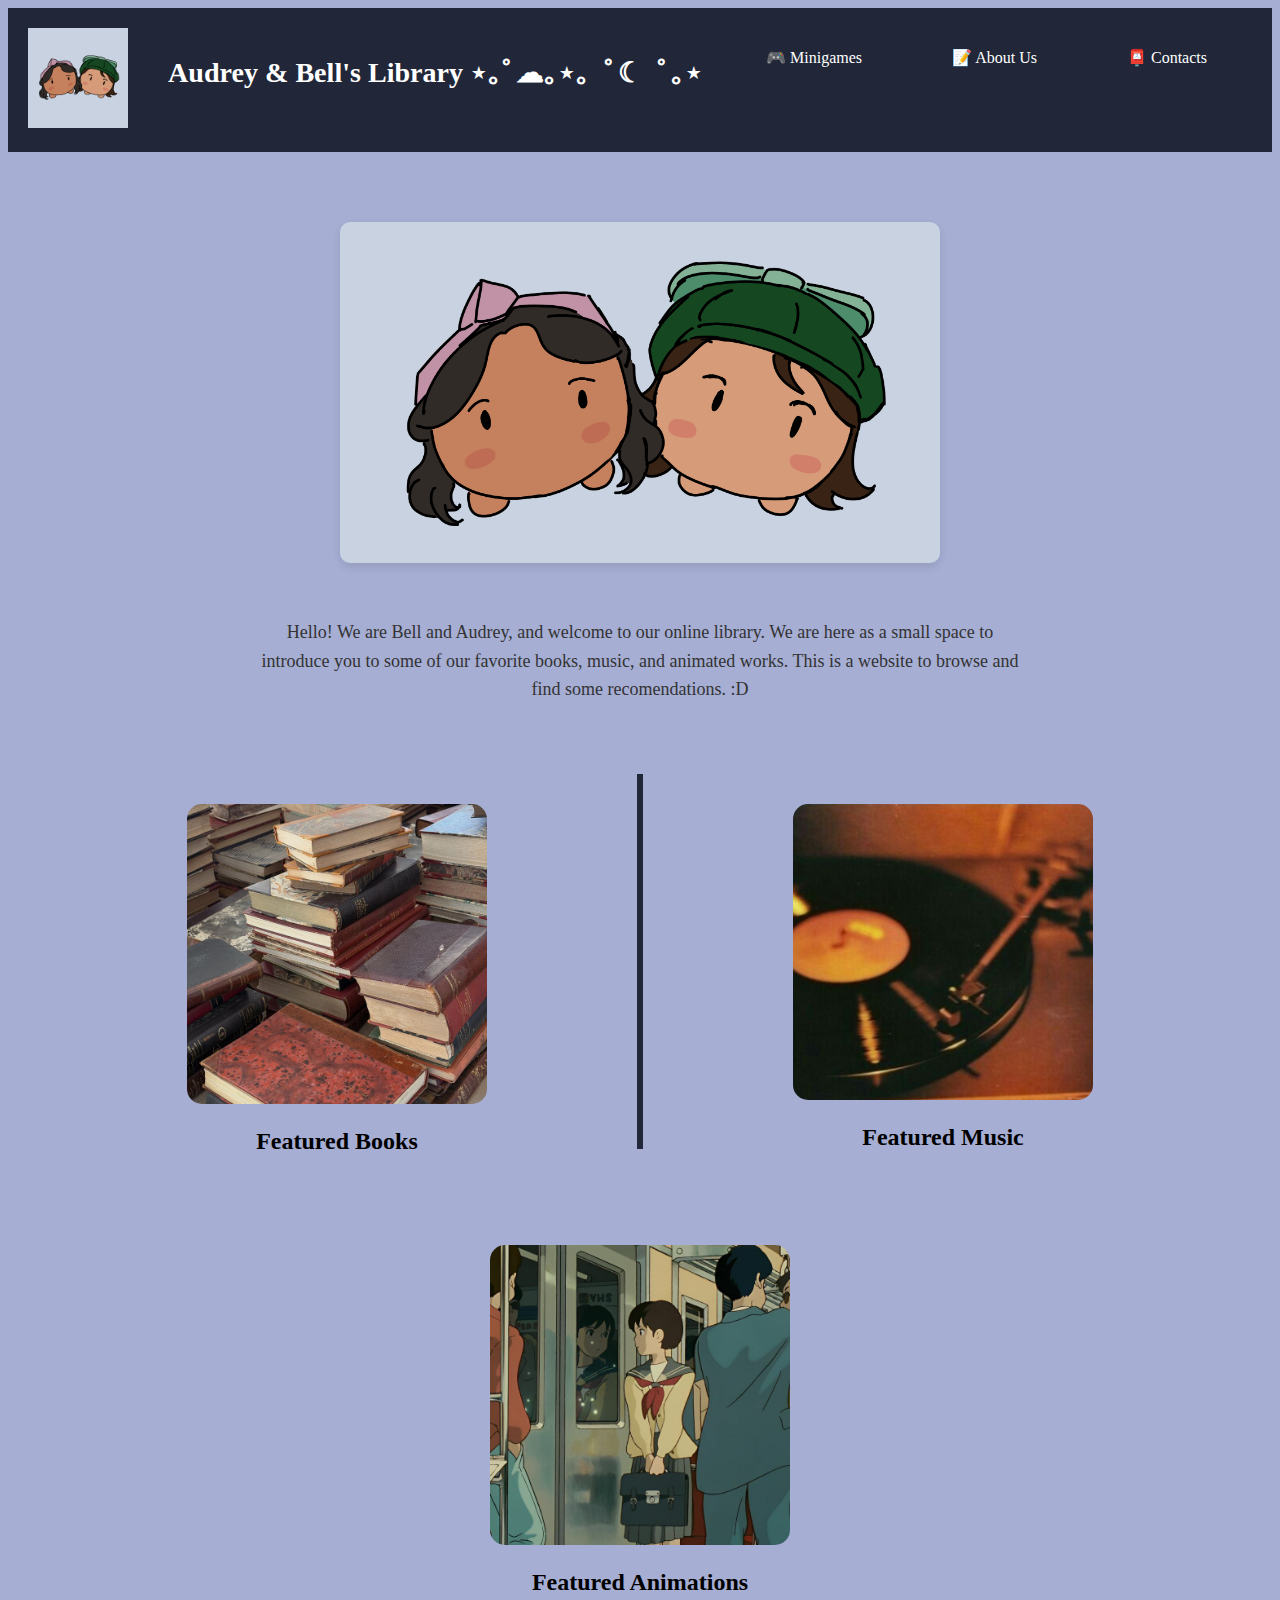
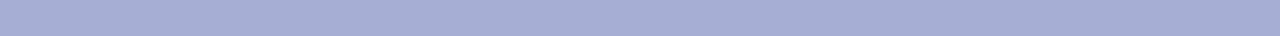
<file: bell_and_audrey/index.html>
<!DOCTYPE html>
    <html>
<!--This is the main webpage-->
        <head> 
            <title>Bell & Audrey's Library</title>
            <meta name="author" content="Samantha Isabelle Bondoc">
            <meta name="author" content="Audrey Felicity S. Cayabyab">
            <link rel = "icon" type = "image/x-con" href = "Assets/WebLogo.PNG">
            <link rel = "stylesheet" type="text/css" href="css files/WebsiteBase.css">
            <link rel="stylesheet" type="text/css" href="css files/WebsiteHeader.css">
            <link rel="stylesheet" type="text/css" href="css files/HomePage.css">
            <link rel="stylesheet" type="text/css" href="css files/SideBar.css">
        </head>


        <body>

            <!-- Website Header -->
                <ul class="header">
                    <li><img src="Assets/WebLogo.PNG" alt="Liszt as filler logo" class="logo"></li>
                    <li class="title"><h3>Audrey & Bell's Library   ⋆｡ﾟ☁︎｡⋆｡ ﾟ☾ ﾟ｡⋆</h3></li>
                    <li><a href="Minigame.html">🎮 Minigames</a></li>
                    <li><a href="AboutPage.html">📝 About Us</a></li>
                    <li><a href="ContactsPage.html">📮 Contacts</a></li>
                </ul>
            <!-- End of Website Header -->

            <!-- Website Introduction -->
                <div class = "WebsiteIntro">
                    <img src = "Assets/WebHeader.PNG" height = 200 width = 900 class="mainimage">
                    <p class="introtext">Hello! We are Bell and Audrey, and welcome to our online library. We are here as a small space to introduce you to some of our favorite books, music, and animated works. This is a website to browse and find some recomendations. :D</p>
                </div>
            <!-- End of Website Introduction -->

            <!-- Website Pages-->
                    <div class="row1">
                        <div class="pagebox">
                            <a href="books.html"><img src="Assets/BooksImage.jpg" alt="Featured Books"></a>
                            <h2>Featured Books</h2>
                        </div>
                        <div class="line"></div>
                        <div class="pagebox">
                            <a href="music.html"><img src="Assets/MusicImage.jpg" alt="Featured Music"></a>
                            <h2>Featured Music</h2>
                        </div>
                    </div>
                    <div class="row2">
                        <div class="pagebox">
                            <a href="animatedSeries.html"><img src="Assets/AnimatedSeriesImage.jpg" alt="Featured Animations"></a>
                            <h2>Featured Animations</h2>
                        </div>
                    </div>
            <!-- End of Website Pages-->
   
</body>

</html>
</file>
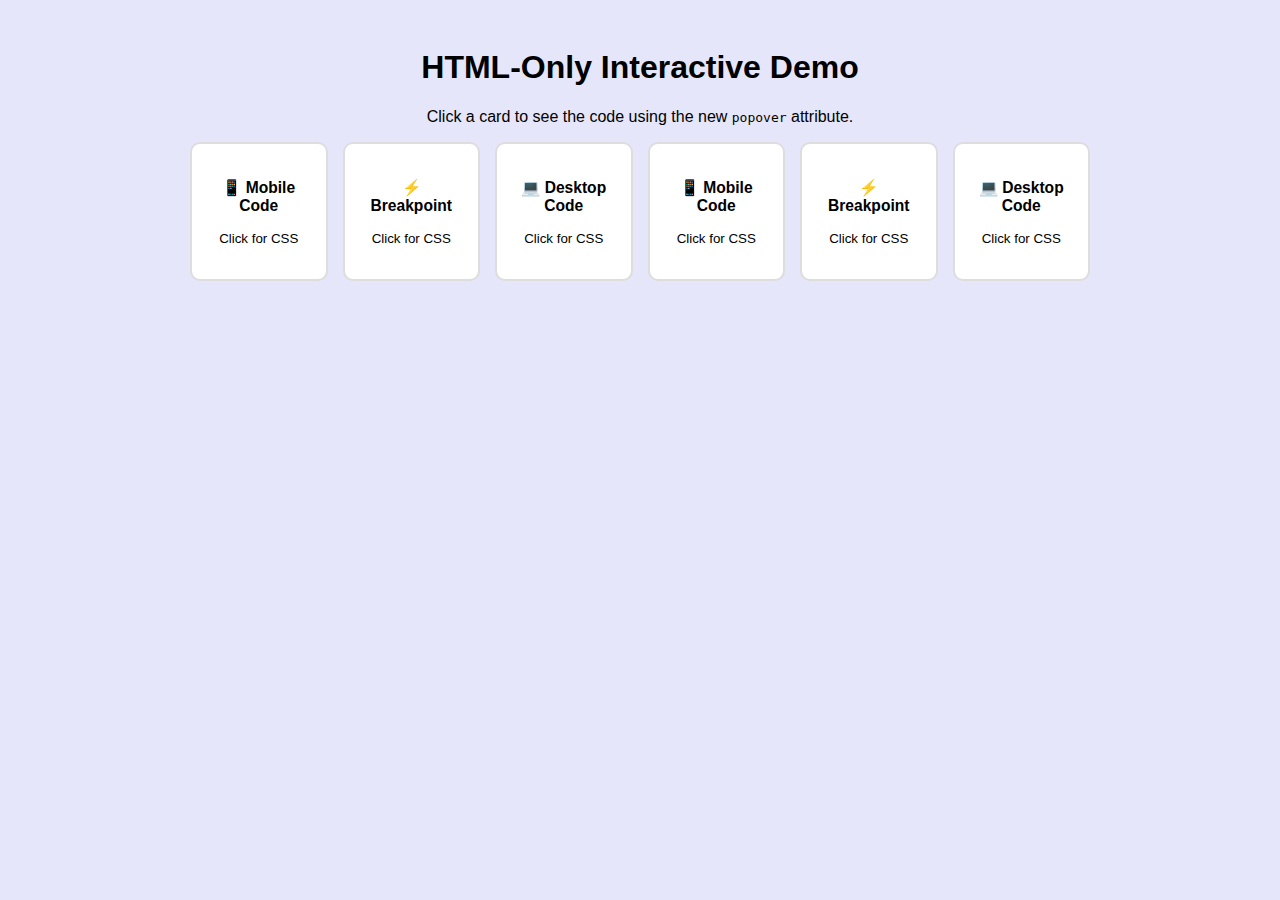
<file: flex.html>
<!DOCTYPE html>
<html lang="en">
<head>
    <meta charset="UTF-8">
    <meta name="viewport" content="width=device-width, initial-scale=1.0">
    <title>No-JS Responsive Demo</title>
    <style>
        body { font-family: sans-serif; background: #f0f2f5; padding: 20px; text-align: center; }
        
        /* THE LAYOUT */
        .container {
            display: flex;
            flex-direction: column; /* Mobile first */
            gap: 15px;
            max-width: 900px;
            margin: auto;
        }

        @media (min-width: 768px) {
            .container { flex-direction: row;  }
            body {background: lavender;}
        }

        /* CARD AS A BUTTON */
        .card-btn {
            background: white;
            border: 2px solid #ddd;
            border-radius: 10px;
            padding: 20px;
            flex: 1;
            cursor: pointer;
            transition: 0.3s;
        }

        .card-btn:hover { border-color: #3273dc; background: #eef4ff; }

        /* POPOVER STYLING */
        [popover] {
            border: none;
            border-radius: 12px;
            box-shadow: 0 10px 30px rgba(0,0,0,0.2);
            padding: 2rem;
            max-width: 400px;
            /* Center it on the screen */
            margin: auto; 
        }

        /* This creates the dark background behind the popover */
        [popover]::backdrop {
            background-color: rgba(0, 0, 0, 0.5);
        }

        pre {
            background: #272822;
            color: #f8f8f2;
            padding: 15px;
            border-radius: 5px;
            text-align: left;
        }
    </style>
</head>
<body>

    <h1>HTML-Only Interactive Demo</h1>
    <p>Click a card to see the code using the new <code>popover</code> attribute.</p>

    <div class="container">
        <button class="card-btn" popovertarget="code-mobile">
            <h3>📱 Mobile Code</h3>
            <p>Click for CSS</p>
        </button>

        <button class="card-btn" popovertarget="code-media">
            <h3>⚡ Breakpoint</h3>
            <p>Click for CSS</p>
        </button>

        <button class="card-btn" popovertarget="code-desktop">
            <h3>💻 Desktop Code</h3>
            <p>Click for CSS</p>
        </button>
        <button class="card-btn" popovertarget="code-mobile">
            <h3>📱 Mobile Code</h3>
            <p>Click for CSS</p>
        </button>

        <button class="card-btn" popovertarget="code-media">
            <h3>⚡ Breakpoint</h3>
            <p>Click for CSS</p>
        </button>

        <button class="card-btn" popovertarget="code-desktop">
            <h3>💻 Desktop Code</h3>
            <p>Click for CSS</p>
        </button>
        
    </div>

    <div id="code-mobile" popover>
        <h3>Mobile-First Layout</h3>
        <pre>.container {
  display: flex;
  flex-direction: column;
}</pre>
    </div>

    <div id="code-media" popover>
        <h3>The Media Query</h3>
        <pre>@media (min-width: 768px) {
  /* Rules for larger screens */
}</pre>
    </div>

    <div id="code-desktop" popover>
        <h3>Desktop Layout</h3>
        <pre>.container {
  flex-direction: row;
}</pre>
    </div>

</body>
</html>
</file>
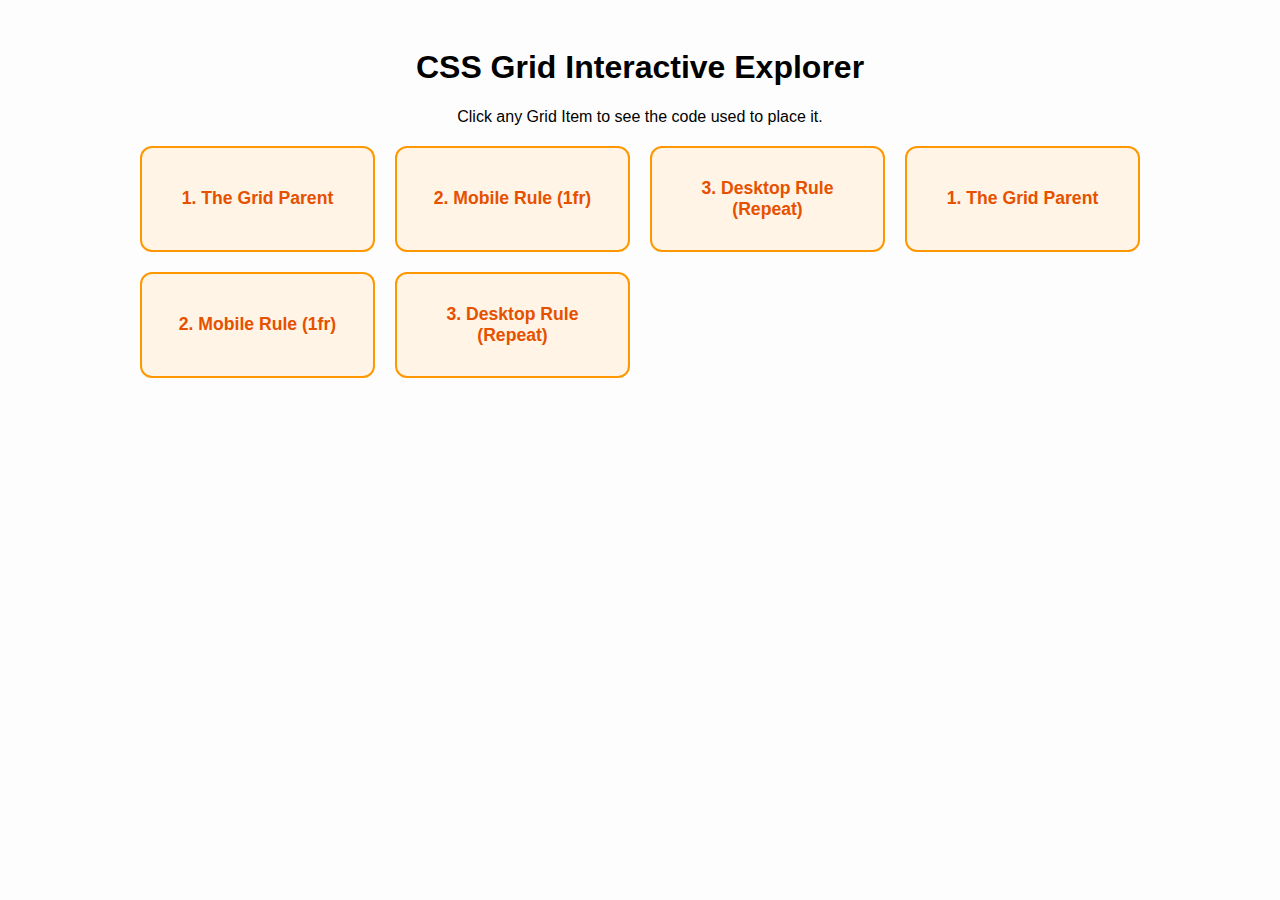
<file: grid.html>
<!DOCTYPE html>
<html lang="en">
<head>
    <meta charset="UTF-8">
    <meta name="viewport" content="width=device-width, initial-scale=1.0">
    <title>CSS Grid Popover Demo</title>
    <style>
        body { font-family: 'Segoe UI', sans-serif; background-color: #fdfdfd; padding: 20px; text-align: center; }

        /* THE GRID SYSTEM */
        .grid-container {
            display: grid;
            grid-template-columns: 1fr; /* Mobile: 1 Column */
            gap: 20px;
            max-width: 1000px;
            margin: 20px auto;
        }

        @media (min-width: 768px) {
            .grid-container {
                grid-template-columns: repeat(4, 1fr); /* Desktop: 3 Columns */
            }
        }

        /* CARD STYLING (The Buttons) */
        .grid-card {
            background: #fff4e5;
            border: 2px solid #ff9800;
            padding: 30px;
            border-radius: 12px;
            cursor: pointer;
            transition: transform 0.2s, background 0.2s;
            font-size: 1.1rem;
            font-weight: bold;
            color: #e65100;
        }

        .grid-card:hover {
            background: #ffe0b2;
            transform: translateY(-5px);
        }

        /* POPOVER STYLING */
        [popover] {
            border: none;
            border-radius: 15px;
            padding: 25px;
            box-shadow: 0 15px 50px rgba(0,0,0,0.3);
            width: 80%;
            max-width: 500px;
            margin: auto;
        }

        [popover]::backdrop {
            background-color: rgba(0, 0, 0, 0.7);
        }

        pre {
            background: #1e1e1e;
            color: #dcdcdc;
            padding: 15px;
            border-radius: 8px;
            text-align: left;
            font-size: 0.9rem;
            line-height: 1.5;
        }

        .close-hint {
            display: block;
            margin-top: 15px;
            font-size: 0.8rem;
            color: #666;
            font-style: italic;
        }
    </style>
</head>
<body>

    <h1>CSS Grid Interactive Explorer</h1>
    <p>Click any Grid Item to see the code used to place it.</p>

    <div class="grid-container">
        <button class="grid-card" popovertarget="pop-grid-base">
            1. The Grid Parent
        </button>

        <button class="grid-card" popovertarget="pop-grid-mobile">
            2. Mobile Rule (1fr)
        </button>

        <button class="grid-card" popovertarget="pop-grid-desktop">
            3. Desktop Rule (Repeat)
        </button>
        <button class="grid-card" popovertarget="pop-grid-base">
            1. The Grid Parent
        </button>

        <button class="grid-card" popovertarget="pop-grid-mobile">
            2. Mobile Rule (1fr)
        </button>

        <button class="grid-card" popovertarget="pop-grid-desktop">
            3. Desktop Rule (Repeat)
        </button>
    </div>

    <div id="pop-grid-base" popover>
        <h3>Step 1: Activate the Grid</h3>
        <p>First, we tell the container to act like a grid.</p>
        <pre>.grid-container {
  display: grid;
  gap: 20px;
}</pre>
        <span class="close-hint">Click outside to close</span>
    </div>

    <div id="pop-grid-mobile" popover>
        <h3>Step 2: Mobile Setup</h3>
        <p>By default, we want one full-width column.</p>
        <pre>.grid-container {
  grid-template-columns: 1fr;
}</pre>
        <span class="close-hint">Click outside to close</span>
    </div>

    <div id="pop-grid-desktop" popover>
        <h3>Step 3: Desktop Responsive</h3>
        <p>At 768px, we split the space into 3 equal parts.</p>
        <pre>@media (min-width: 768px) {
  .grid-container {
    grid-template-columns: repeat(4, 1fr);
  }
}</pre>
        <span class="close-hint">Click outside to close</span>
    </div>

</body>
</html>
</file>
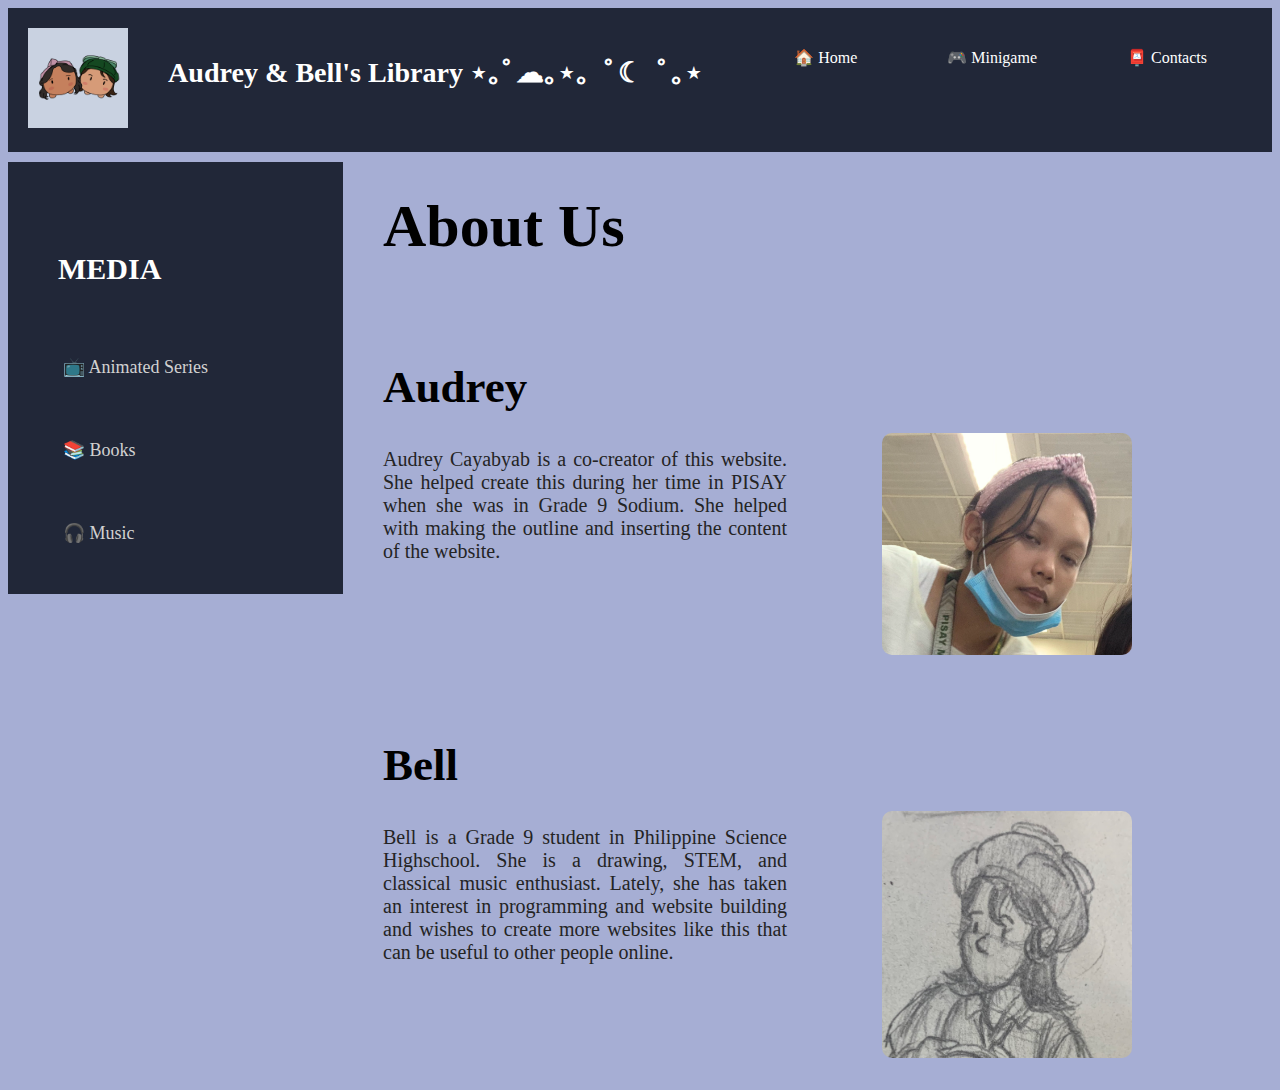
<file: bell_and_audrey/AboutPage.html>
<!DOCTYPE html>

<!-- Don't edit this yet pls -->

<html>

    <head>
        <meta name = "author" content = "Samantha Isabelle Bondoc and Audrey Felicity S. Cayabayb">
        <meta name="viewport" content="width=device-width, initial-scale=1.0">
         <link rel = "icon" type = "image/x-icon" href ="books.css">
         <link rel="stylesheet" type="text/css" href="css files/WebsiteBase.css">
         <link rel="stylesheet" type="text/css" href="css files/WebsiteHeader.css">
         <link rel="stylesheet" type="text/css" href="css files/AboutPage.css">
        <link rel="stylesheet" type="text/css" href="css files/SideBar.css">
        <title>About Us</title>
    </head>

    <body>
     
    <!-- Website Header -->
            <ul class="header">
                <li><img src="Assets/WebLogo.PNG" alt="Website logo" class="logo"></li>
                <li class="title"><h3>Audrey & Bell's Library   ⋆｡ﾟ☁︎｡⋆｡ ﾟ☾ ﾟ｡⋆</h3></li>
                <li><a href="index.html">🏠 Home</a></li>
                <li><a href="Minigame.html">🎮 Minigame</a></li>
                <li><a href="ContactsPage.html">📮 Contacts</a></li>
            </ul>
    <!-- End of Website Header -->
          <!-- Side Bar -->
                <div class="Sidebar">
                    <h2 style = "padding-left:20px;">MEDIA</h2>
                    <a href="animatedseries.html">📺 Animated Series</a><br>
                    <a href="books.html">📚 Books</a><br>
                    <a href="music.html">🎧 Music</a>
                </div>
            <!-- End of Side Bar -->

    <!-- Main Content-->
        <h1 class="abtusHeader">About Us</h1>

        <h2 class="headingAudrey">Audrey</h2>
        <div class="creatorInfo">    
            <p class="AudreyInfo">Audrey Cayabyab is a co-creator of this website. She helped create this during her time in PISAY when she was in Grade 9 Sodium. She helped with making the outline and inserting the content of the website.</p>
            <div><img src="Assets/PicofAudrey.png" alt="Photo of Audrey"></div>
        </div>

        <h2 class="HeadingBell">Bell</h2>
        <div class="creatorInfo">
            <p class="BellInfo">Bell is a Grade 9 student in Philippine Science Highschool. She is a drawing, STEM, and classical music enthusiast. Lately, she has taken an interest in programming and website building and wishes to create more websites like this that
                can be useful to other people online.</p>
            <div><img src="Assets/PicofBell.jpg" alt="Photo of Bell"></div>
        </div>
    <!-- End of Main Content-->
        
    </body>
 
</html>
</file>
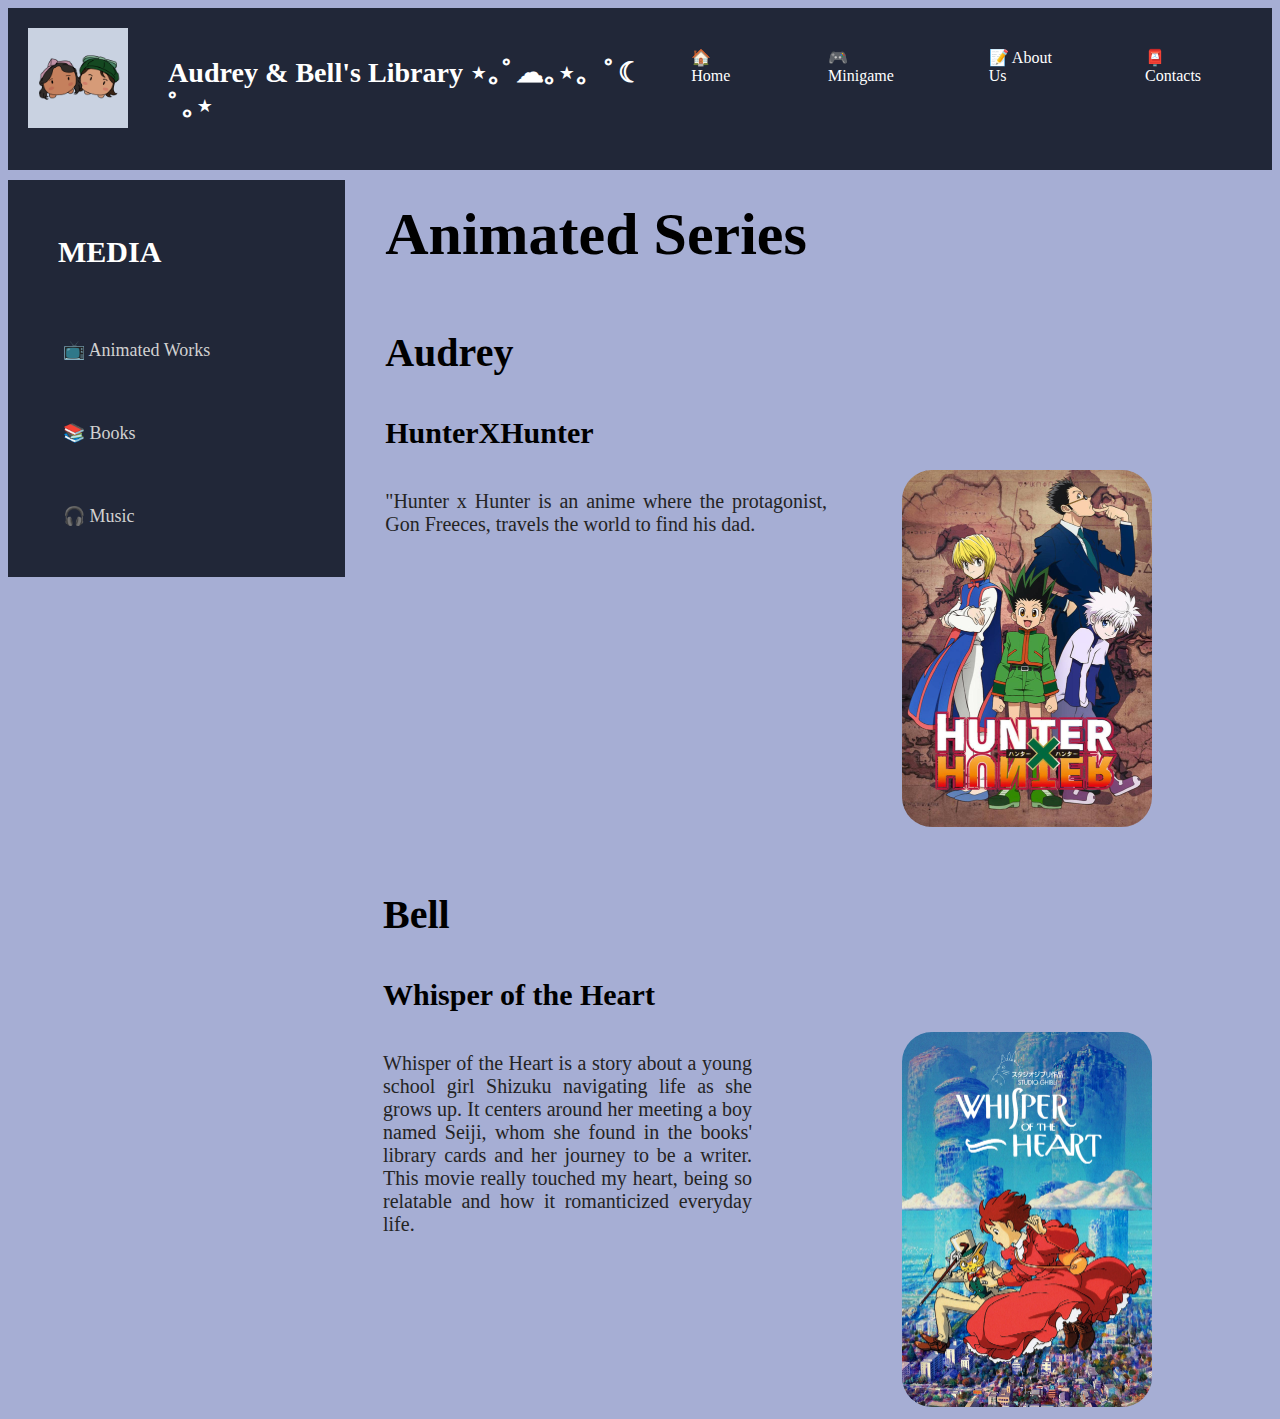
<file: bell_and_audrey/animatedseries.html>
<!DOCTYPE html>
    <html>

        <head>
            <meta name = "author" content = "Samantha Isabelle Bondoc and Audrey Felicity S. Cayabayb">
            <meta name="viewport" content="width=device-width, initial-scale=1.0">
            <link rel="stylesheet" type="text/css" href="css files/Animatedseries.css">
            <link rel="stylesheet" type="text/css" href="css files/WebsiteBase.css">
            <link rel="stylesheet" type="text/css" href="css files/WebsiteHeader.css">
            <link rel="stylesheet" type="text/css" href="css files/SideBar.css">
            <link rel="icon" type="image/x-icon" href="Assets/AnimatedSeriesImage.jpg">
            <title>Animated Works</title>
        </head>

        <body>
            <!-- Website Header -->
                <ul class="header">
                    <li><img src="Assets/WebLogo.PNG" alt="Website logo" class="logo"></li>
                    <li class="title"><h3>Audrey & Bell's Library   ⋆｡ﾟ☁︎｡⋆｡ ﾟ☾ ﾟ｡⋆</h3></li>
                    <li><a href="index.html">🏠 Home</a></li>
                    <li><a href="Minigame.html">🎮 Minigame</a></li>
                    <li><a href="AboutPage.html">📝 About Us</a></li>
                    <li><a href="ContactsPage.html">📮 Contacts</a></li>
                </ul>
            <!-- End of Website Header -->

            <!-- Side Bar -->
                <div class="Sidebar">
                    <h2 style = "padding-left:20px;">MEDIA</h2>
                    <a href="animatedseries.html">📺 Animated Works</a><br>
                    <a href="books.html">📚 Books</a><br>
                    <a href="music.html">🎧 Music</a>
                </div>
            <!-- End of Side Bar -->
            
            <!--Main Content-->
            
            <h1 class="AnimSeriesheader">Animated Series</h1>

            <h2 class="NamesAudrey">Audrey</h2>

                <h3 class="AnimSeriesTitleAudrey">HunterXHunter</h3>
                    <div class="AnimSeriesInfoAudrey">    
                        <p>"Hunter x Hunter is an anime where the protagonist, Gon Freeces, travels the world to find his dad.</p>
                        <div><img src="Assets/HunterXHunter Poster.jpg" alt="HunterXHunter Poster"></div>
                    </div>

            <h2 class="NamesBell">Bell</h2>
                <h3 class="AnimSeriesTitleBell">Whisper of the Heart</h3>
                    <div class="AnimSeriesInfoBell">
                        <p>Whisper of the Heart is a story about a young school girl Shizuku navigating life as she grows up. It centers around her meeting a boy named Seiji, whom she found in the books' library cards and her journey to be a writer.
                            This movie really touched my heart, being so relatable and how it romanticized everyday life.</p>
                        </p>
                    <div><img src="Assets/WhisperOfTheHeart.png" alt="Photo of Bell"></div>
                    </div>
            
                
            <!-- End of Main Content-->

        </body>
    </html>
</file>
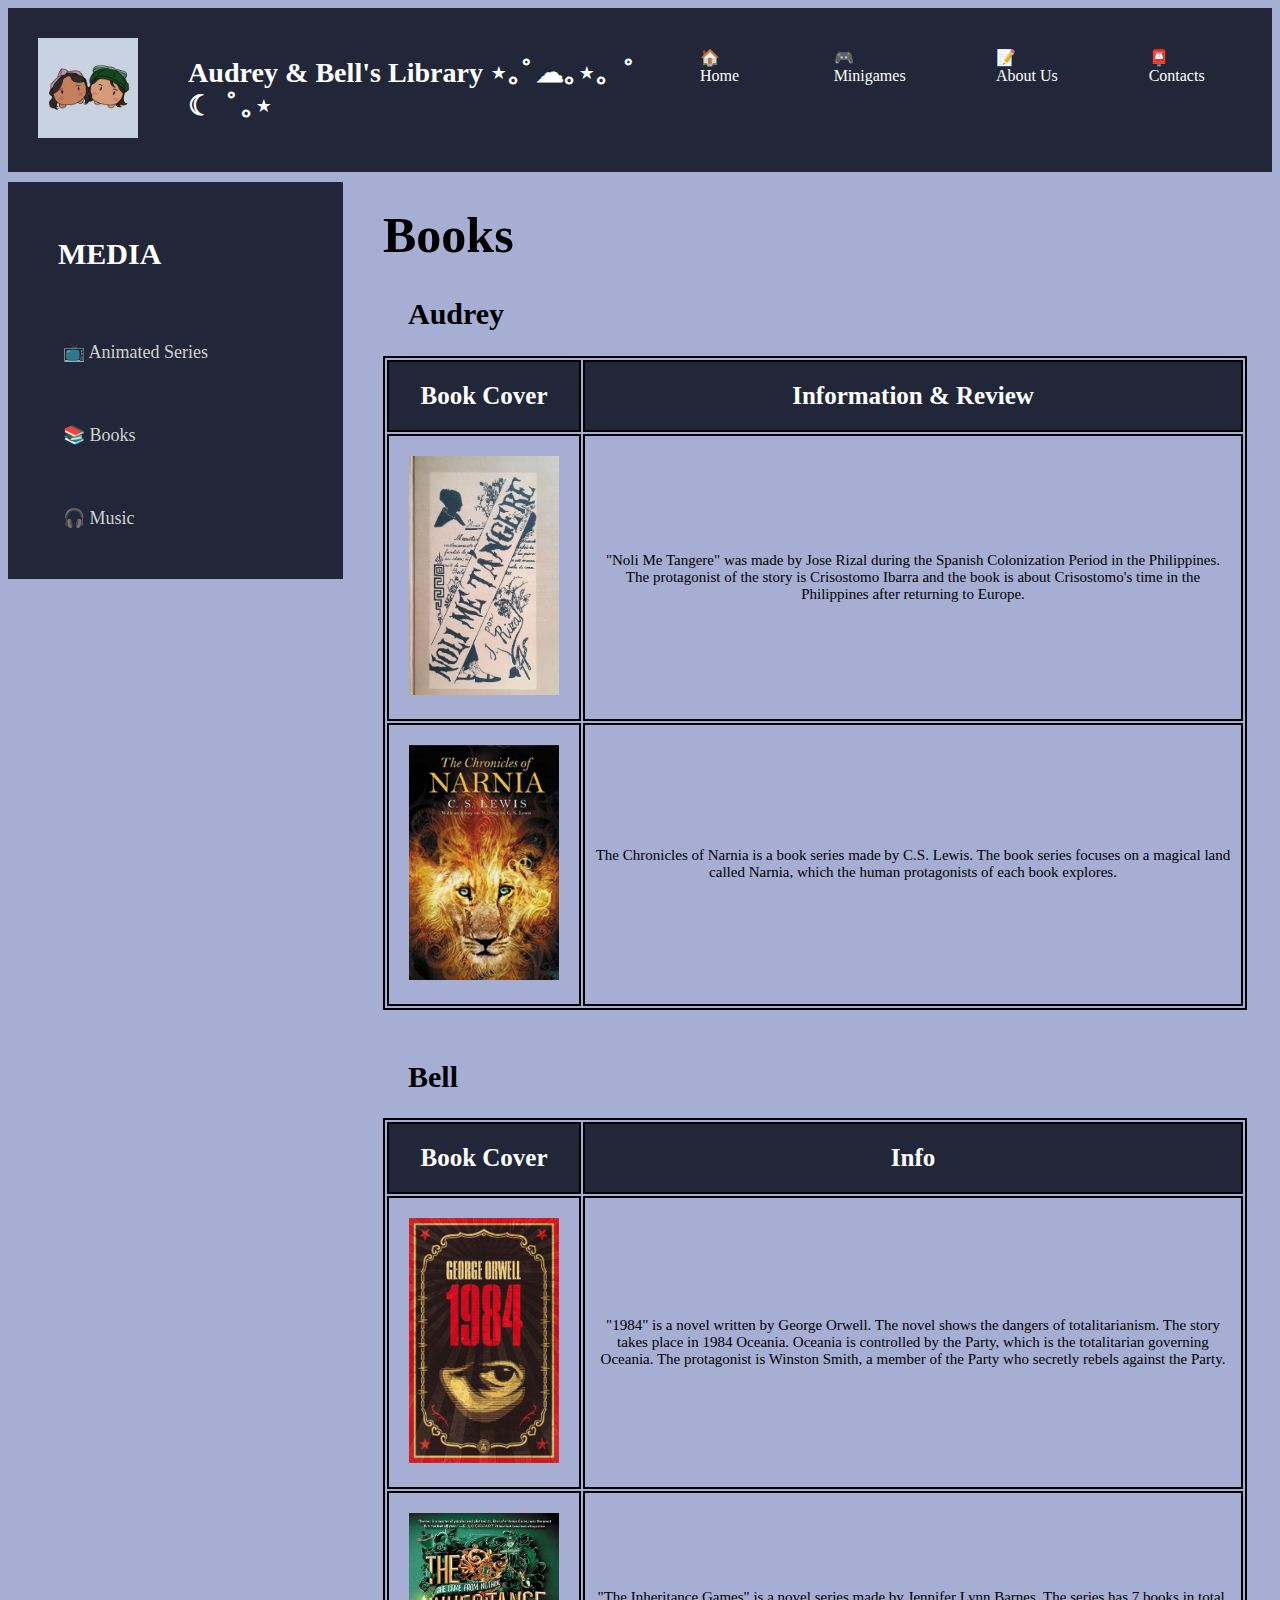
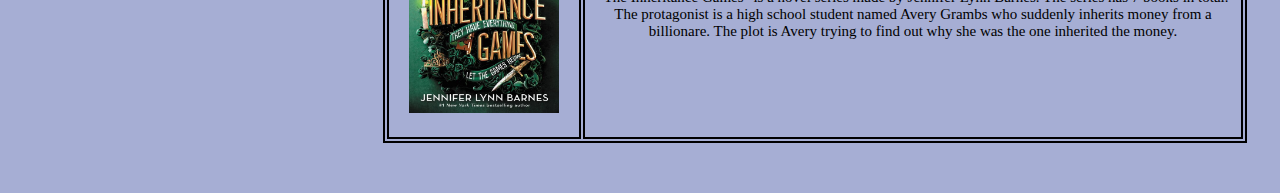
<file: bell_and_audrey/books.html>
<!DOCTYPE html>

    <html>

        <head>
            <meta name="author" content="Samantha Isabelle Bondoc">
            <meta name="author" content="Audrey Felicity S. Cayabyab">
                <link rel="stylesheet" type="text/css" href="css files/WebsiteBase.css">
                <link rel="stylesheet" type="text/css" href="css files/WebsiteHeader.css">
                <link rel="stylesheet" type="text/css" href="css files/Books.css">
                <link rel="stylesheet" type="text/css" href="css files/SideBar.css">
                <link rel = "icon" type = "image/x-icon" href ="Assets/BooksImage.jpg">
            <title>Books</title></head>
        </head>


        <body>
        
            <!-- Website Header -->
                    <ul class="header">
                        <li><img src="Assets/WebLogo.PNG" alt="Website logo" class="logo"></li>
                        <li class="title"><h3>Audrey & Bell's Library   ⋆｡ﾟ☁︎｡⋆｡ ﾟ☾ ﾟ｡⋆</h3></li>
                        <li><a href="index.html">🏠 Home</a></li>
                        <li><a href="Minigame.html">🎮 Minigames</a></li>
                        <li><a href="AboutPage.html">📝 About Us</a></li>
                        <li><a href="ContactsPage.html">📮 Contacts</a></li>
                    </ul>
            <!-- End of Website Header -->

            <!-- Side Bar -->
                <div class="Sidebar">
                    <h2 style = "padding-left:20px;">MEDIA</h2>
                    <a href="animatedseries.html">📺 Animated Series</a><br>
                    <a href="books.html">📚 Books</a><br>
                    <a href="music.html">🎧 Music</a>
                </div>
            <!-- End of Side Bar -->

            <h1 class="Booksheader">Books</h1>

            <!-- Table -->
                <h2 class="Names">Audrey</h2>
                <table>
                    <tr>
                        <th> Book Cover </th>
                        <th> Information & Review </th>
                    </tr>
                    <tr>
                        <td><img src = "./images/Nolimetangere.png" height = 300 width = 200></td>
                        <td>"Noli Me Tangere" was made by Jose Rizal during the Spanish Colonization Period in the Philippines. The protagonist of the story is Crisostomo Ibarra 
                            and the book is about Crisostomo's time in the Philippines after returning to Europe.
                        </td>
                    </tr>
            
                    <tr>
                        <td><img src = "./images/Narnia.png" height = 300 width = 200></td>
                        <td>The Chronicles of Narnia is a book series made by C.S. Lewis. The book series focuses on a magical land called Narnia, which the human protagonists 
                            of each book explores.</td>
                    </tr>
                </table>

                <h2 class="Names">Bell</h2>
                <table>
                    <tr>
                        <th> Book Cover </th>
                        <th> Info </th>
                    </tr>
                    <tr>
                        <td><img src = "Assets/1984.jpg" height = 300 width = 200></td>
                        <td>"1984" is a novel written by George Orwell. The novel shows the dangers of totalitarianism. The story takes place in 1984 Oceania. Oceania is controlled by the Party, which is the totalitarian governing Oceania. The protagonist is Winston Smith, a member of the Party who secretly rebels against the Party.
                        </td>
                    </tr>
            
                    <tr>
                        <td><img src = "Assets/TheInheritanceGames.JPG" height = 300 width = 200></td>
                        <td>"The Inheritance Games" is a novel series made by Jennifer Lynn Barnes. The series has 7 books in total. The protagonist is a high school student named Avery Grambs who suddenly inherits money from a billionare. The plot is Avery trying to find out why she was the one inherited the money.</td>
                    </tr>
                </table>
            <!-- End of Table -->
        

    </body>
</html>
</file>
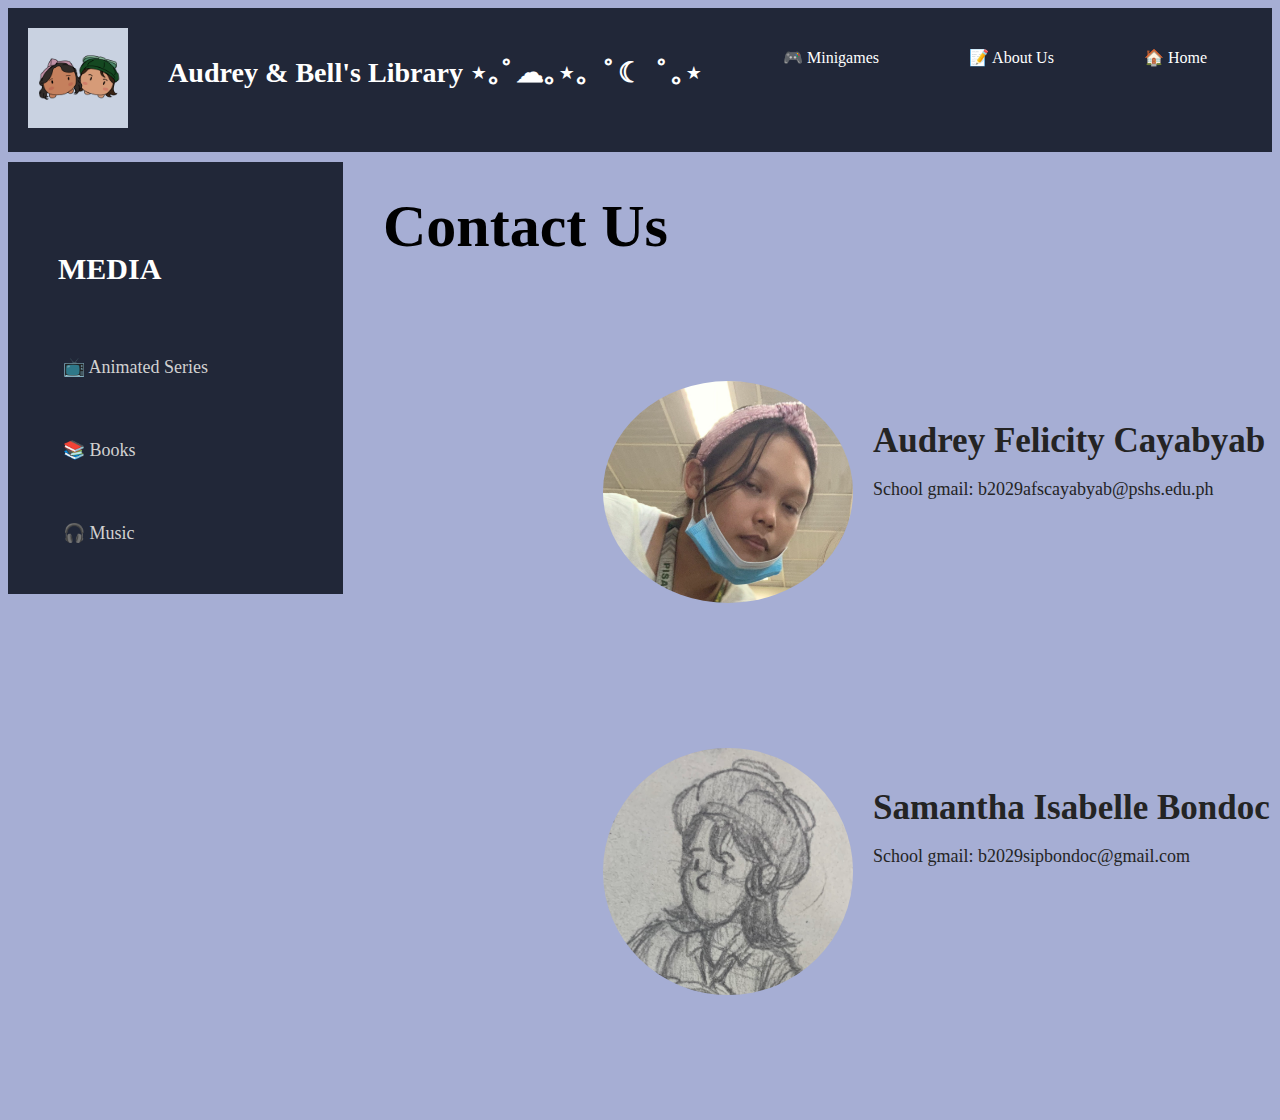
<file: bell_and_audrey/ContactsPage.html>
<!-- Don't edit this yet pls -->


<!DOCTYPE html>
<html>

    <head>
        <meta name = "author" content = "Samantha Isabelle Bondoc and Audrey Felicity S. Cayabayb">
        <meta name="viewport" content="width=device-width, initial-scale=1.0">
         <link rel = "icon" type = "image/x-icon" href ="Assets/WebLogo.PNG">
         <link rel="stylesheet" type="text/css" href="css files/WebsiteBase.css">
         <link rel="stylesheet" type="text/css" href="css files/WebsiteHeader.css">
            <link rel="stylesheet" type="text/css" href="css files/ContactsPage.css">
        <link rel="stylesheet" type="text/css" href="css files/SideBar.css">
        <title>Contacts - Audrey & Bell's Library</title>
    </head>




<body>
    <!-- Website Header -->
            <ul class="header">
                <li><img src="Assets/WebLogo.PNG" alt="Website logo" class="logo"></li>
                <li class="title"><h3>Audrey & Bell's Library   ⋆｡ﾟ☁︎｡⋆｡ ﾟ☾ ﾟ｡⋆</h3></li>
                <li><a href="Minigame.html">🎮 Minigames</a></li>
                <li><a href="AboutPage.html">📝 About Us</a></li>
                <li><a href="index.html">🏠 Home</a></li>
            </ul>
    <!-- End of Website Header -->
      <!-- Side Bar -->
                <div class="Sidebar">
                    <h2 style = "padding-left:20px;">MEDIA</h2>
                    <a href="animatedseries.html">📺 Animated Series</a><br>
                    <a href="books.html">📚 Books</a><br>
                    <a href="music.html">🎧 Music</a>
                </div>
            <!-- End of Side Bar -->

    <!-- Main Content -->
        <h1 class="ContactsHeader">Contact Us</h1>
        
        <div class="contactsAudrey">
            <div><img src="Assets/PicofAudrey.png" alt="Photo of Audrey"></div>
            <div>
                <h2>Audrey Felicity Cayabyab</h2>
                <p>School gmail: b2029afscayabyab@pshs.edu.ph</p>
            </div>
        </div>

        <div class="contactsBell">
            <div><img src="Assets/PicofBell.jpg" alt="Photo of Bell"></div>
            <div>
                <h2>Samantha Isabelle Bondoc</h2>
                <p>School gmail: b2029sipbondoc@gmail.com</p>
            </div>
        </div>
        
    <!-- End of Main Content-->


</body>

</html>
</file>
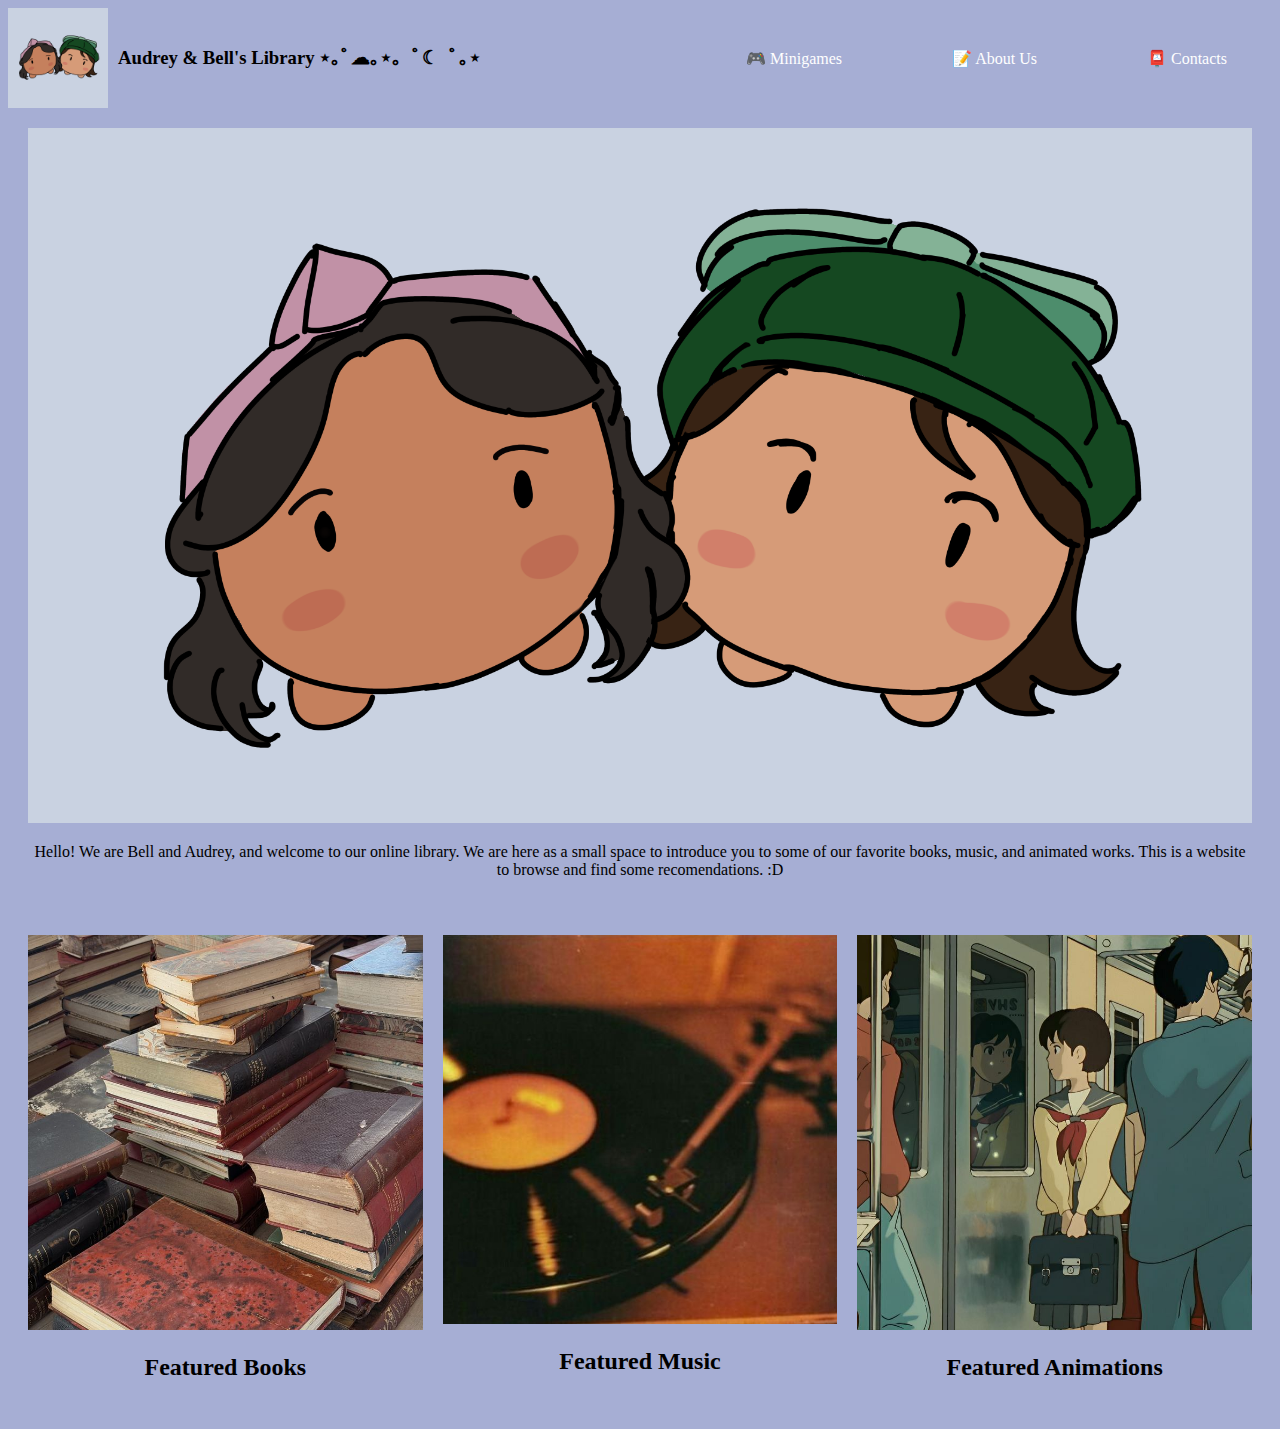
<file: bell_and_audrey/index copy.html>
<!DOCTYPE html>
<html>
<!--This is the main webpage-->

<head>
    <title>Bell & Audrey's Library</title>
    <meta name="author" content="Samantha Isabelle Bondoc">
    <meta name="author" content="Audrey Felicity S. Cayabyab">
    <link rel="icon" type="image/x-con" href="Assets/WebLogo.PNG">
    <link rel="stylesheet" type="text/css" href="css files/WebsiteBase.css">
    <link rel="stylesheet" type="text/css" href="css files/WebsiteHeader.css">
    <link rel="stylesheet" type="text/css" href="css files/HomePage.css">
    <link rel="stylesheet" type="text/css" href="css files/SideBar.css">
    <meta name="viewport" content="width=device-width, initial-scale=1.0">
    <style>
        img {
            max-width: 100%;
            height: auto;
        }

        /* Responsive Navigation */
        .navbar {
            display: flex;
            justify-content: space-between;
            align-items: center;
            flex-wrap: wrap;
        }

        .nav-brand {
            display: flex;
            align-items: center;
            gap: 10px;
        }

        .nav-menu {
            display: flex;
            list-style: none;
            gap: 20px;
        }

        /* Hero Section */
        .hero-section {
            text-align: center;
            padding: 20px;
        }

        .hero-image {
            max-width: 100%;
            height: auto;
        }

        /* Content Grid */
        .content-grid {
            display: grid;
            grid-template-columns: repeat(auto-fit, minmax(300px, 1fr));
            gap: 20px;
            padding: 20px;
        }

        .card {
            text-align: center;
        }

        /* Mobile Responsive */
        @media (max-width: 768px) {
            .navbar {
                flex-direction: column;
                gap: 15px;
            }

            .nav-menu {
                flex-direction: column;
                text-align: center;
                gap: 10px;
            }

            .content-grid {
                grid-template-columns: 1fr;
                padding: 10px;
            }

            .site-title {
                font-size: 1.2em;
            }
        }
    </style>
</head>


<body>

    <!-- Website Header -->
    <header class="main-header">
        <nav class="navbar">
            <div class="nav-brand">
                <img src="Assets/WebLogo.PNG" alt="Liszt as filler logo" class="logo">
                <h3 class="site-title">Audrey & Bell's Library ⋆｡ﾟ☁︎｡⋆｡ ﾟ☾ ﾟ｡⋆</h3>
            </div>
            <ul class="nav-menu">
                <li><a href="Minigame.html">🎮 Minigames</a></li>
                <li><a href="AboutPage.html">📝 About Us</a></li>
                <li><a href="ContactsPage.html">📮 Contacts</a></li>
            </ul>
        </nav>
    </header>
    <!-- End of Website Header -->

    <!-- Website Introduction -->
    <main class="main-content">
        <section class="hero-section">
            <img src="Assets/WebHeader.PNG" class="hero-image" alt="Library Header">
            <p class="intro-text">Hello! We are Bell and Audrey, and welcome to our online library. We are here as a small
                space to introduce you to some of our favorite books, music, and animated works. This is a website to browse
                and find some recomendations. :D</p>
        </section>
    <!-- End of Website Introduction -->

        <!-- Website Pages-->
        <section class="content-grid">
            <div class="card">
                <a href="books.html"><img src="Assets/BooksImage.jpg" alt="Featured Books"></a>
                <h2>Featured Books</h2>
            </div>
            <div class="card">
                <a href="music.html"><img src="Assets/MusicImage.jpg" alt="Featured Music"></a>
                <h2>Featured Music</h2>
            </div>
            <div class="card">
                <a href="animatedSeries.html"><img src="Assets/AnimatedSeriesImage.jpg" alt="Featured Animations"></a>
                <h2>Featured Animations</h2>
            </div>
        </section>
        <!-- End of Website Pages-->
    </main>

</body>

</html>
</file>
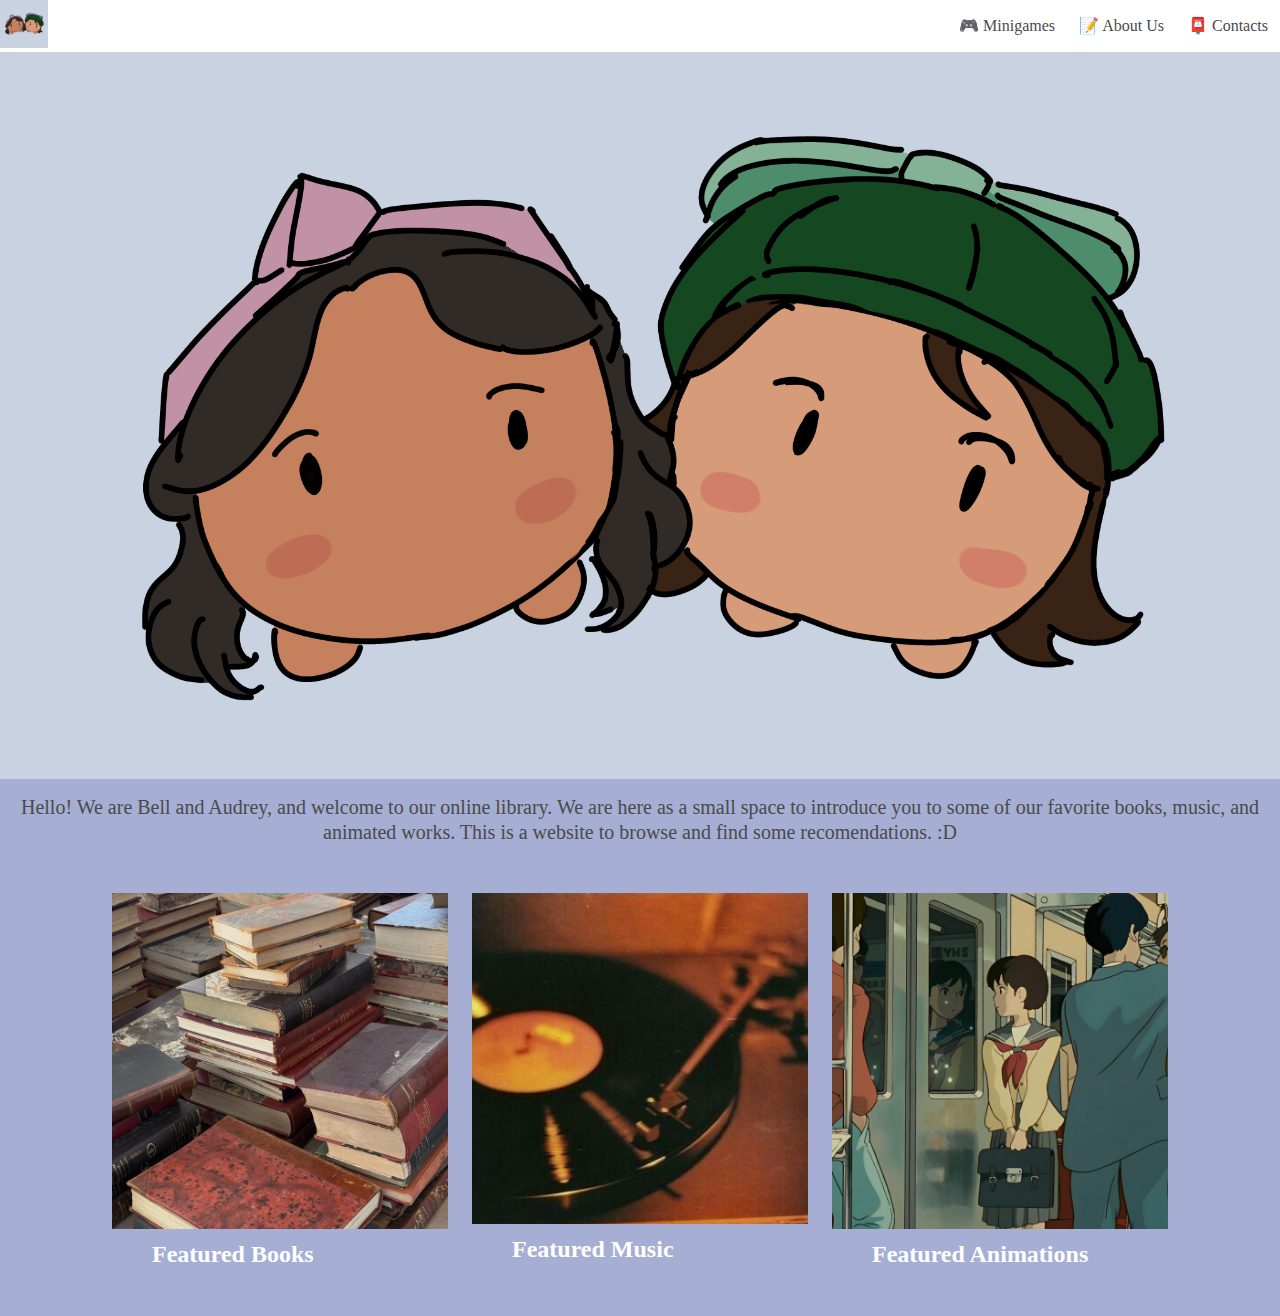
<file: bell_and_audrey/index-bulma.html>
<!DOCTYPE html>
    <html>
<!--This is the main webpage-->
        <head> 
            <title>Bell & Audrey's Library</title>
            <meta name="author" content="Samantha Isabelle Bondoc">
            <meta name="author" content="Audrey Felicity S. Cayabyab">
            <meta name="viewport" content="width=device-width, initial-scale=1.0">
            <link rel = "icon" type = "image/x-con" href = "Assets/WebLogo.PNG">
            <link rel="stylesheet" href="../vendor/bulma.min.css">
            <link rel = "stylesheet" type="text/css" href="css files/WebsiteBase.css">
            <link rel="stylesheet" type="text/css" href="css files/WebsiteHeader.css">
            <link rel="stylesheet" type="text/css" href="css files/HomePage.css">
            <link rel="stylesheet" type="text/css" href="css files/SideBar.css">
        </head>


        <body>

            <!-- Website Header -->
            <nav class="navbar" role="navigation">
                <div class="navbar-brand">
                    <img src="Assets/WebLogo.PNG" alt="Liszt as filler logo" class="image is-48x48">
                    <h3 class="title is-4">Audrey & Bell's Library   ⋆｡ﾟ☁︎｡⋆｡ ﾟ☾ ﾟ｡⋆</h3>
                </div>
                <div class="navbar-end">
                    <a href="Minigame.html" class="navbar-item">🎮 Minigames</a>
                    <a href="AboutPage.html" class="navbar-item">📝 About Us</a>
                    <a href="ContactsPage.html" class="navbar-item">📮 Contacts</a>
                </div>
            </nav>
            <!-- End of Website Header -->

            <!-- Website Introduction -->
            <section class="hero is-medium has-text-centered">
                <img src="Assets/WebHeader.PNG" class="mainimage">
                <p class="subtitle is-5 mt-4">Hello! We are Bell and Audrey, and welcome to our online library. We are here as a small space to introduce you to some of our favorite books, music, and animated works. This is a website to browse and find some recomendations. :D</p>
            </section>
            <!-- End of Website Introduction -->

            <!-- Website Pages-->
            <section class="section container">
                <div class="columns is-multiline is-centered">
                    <div class="column is-one-third has-text-centered">
                        <a href="books.html"><img src="Assets/BooksImage.jpg" alt="Featured Books" class="image"></a>
                        <h2 class="title is-4 mt-3">Featured Books</h2>
                    </div>
                    <div class="column is-one-third has-text-centered">
                        <a href="music.html"><img src="Assets/MusicImage.jpg" alt="Featured Music" class="image"></a>
                        <h2 class="title is-4 mt-3">Featured Music</h2>
                    </div>
                    <div class="column is-one-third has-text-centered">
                        <a href="animatedSeries.html"><img src="Assets/AnimatedSeriesImage.jpg" alt="Featured Animations" class="image"></a>
                        <h2 class="title is-4 mt-3">Featured Animations</h2>
                    </div>
                </div>
            </section>
            <!-- End of Website Pages-->
   
</body>

</html>
</file>
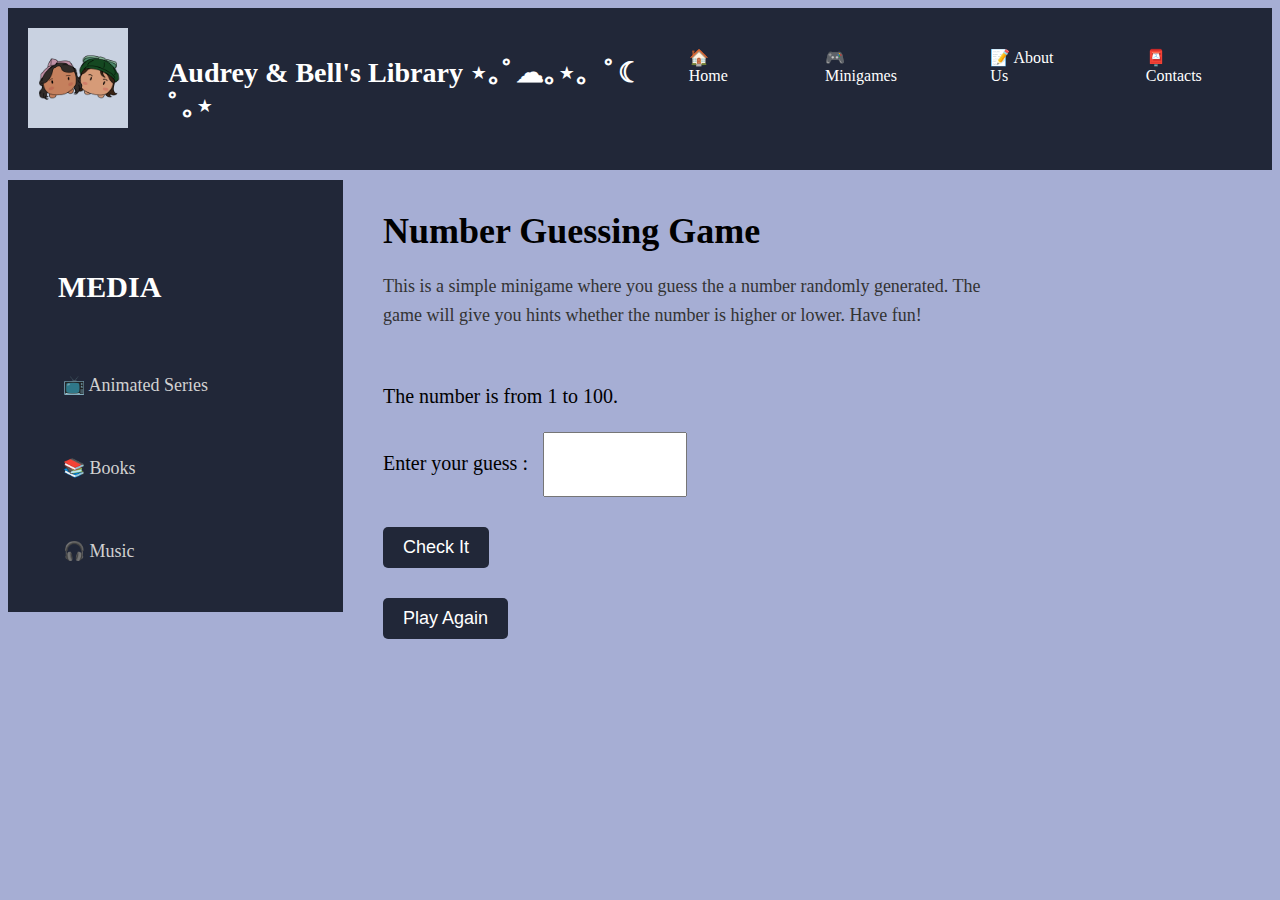
<file: bell_and_audrey/Minigame.html>
<!DOCTYPE html>
    <html>

        <head> 
            <meta name="author" content="Samantha Isabelle Bondoc">
            <meta name="author" content="Audrey Flicity S. Cayabyab">
            <link rel="icon" type="image/x-icon" href="Assets/WebLogo.PNG">
            <link rel="stylesheet" type="text/css" href="css files/WebsiteBase.css">
            <link rel="stylesheet" type="text/css" href="css files/WebsiteHeader.css">
            <link rel="stylesheet" type="text/css" href="css files/AboutPage.css">
            <link rel="stylesheet" type="text/css" href="css files/Minigame.css">
            <link rel="stylesheet" type="text/css" href="css files/SideBar.css">
            <title>Minigame</title></head>
        </head>

        <body>
            <!-- Website Header -->
                <ul class="header">
                    <li><img src="Assets/WebLogo.PNG" alt="Website logo" class="logo"></li>
                    <li class="title"><h3>Audrey & Bell's Library   ⋆｡ﾟ☁︎｡⋆｡ ﾟ☾ ﾟ｡⋆</h3></li>
                    <li><a href="index.html">🏠 Home</a></li>
                    <li><a href="Minigame.html">🎮 Minigames</a></li>
                    <li><a href="AboutPage.html">📝 About Us</a></li>
                    <li><a href="ContactsPage.html">📮 Contacts</a></li>
                </ul>
            <!-- End of Website Header -->

            <!-- Side Bar -->
                <div class="Sidebar">
                    <h2 style = "padding-left:20px;">MEDIA</h2>
                    <a href="animatedseries.html">📺 Animated Series</a><br>
                    <a href="books.html">📚 Books</a><br>
                    <a href="music.html">🎧 Music</a>
                </div>
            <!-- End of Side Bar -->

            <!-- Minigame -->
                <h1 class="Minigameheader">Number Guessing Game</h1>
                <p class="Minigamedesc">This is a simple minigame where you guess the a number randomly generated. The game will give you hints whether the number is higher or lower. Have fun!</p>
                
                <div class="Minigame">
                    <p>The number is from 1 to 100.</p>
                    <p> Enter your guess : <input type="number" id="userGuess" class="inputbox"> </p>
                    <button onclick="checkIt()">Check It</button>
                    <div id="result"></div>
                    <button onclick="location.reload()">Play Again</button>

                    <!-- Java Script Code -->
                    <script>
                        var dNumber = Math.floor(Math.random() * 100) + 1; // generates a number from 1  to 100 when the page loads
                        function checkIt() {
                            var userGuess = parseInt(document.getElementById("userGuess").value);
                            
                            if (isNaN(userGuess) || userGuess < 1 || userGuess > 100) {
                                document.getElementById("result").innerHTML = "Please enter a valid number between 1 and 100.";
                                return;
                            }
                            else {
                                if (userGuess < dNumber) {
                                    document.getElementById("result").innerHTML = "Higher";
                                }
                                else if (userGuess > dNumber) {
                                    document.getElementById("result").innerHTML = "Lower";
                                }
                                else {
                                    document.getElementById("result").innerHTML = "You are correct!";
                                }
                            }
                        }
                    </script>
                <!-- End of Java Script Code -->
                </div>
            <!-- End of Minigame -->
        </body>
    </html>
</file>
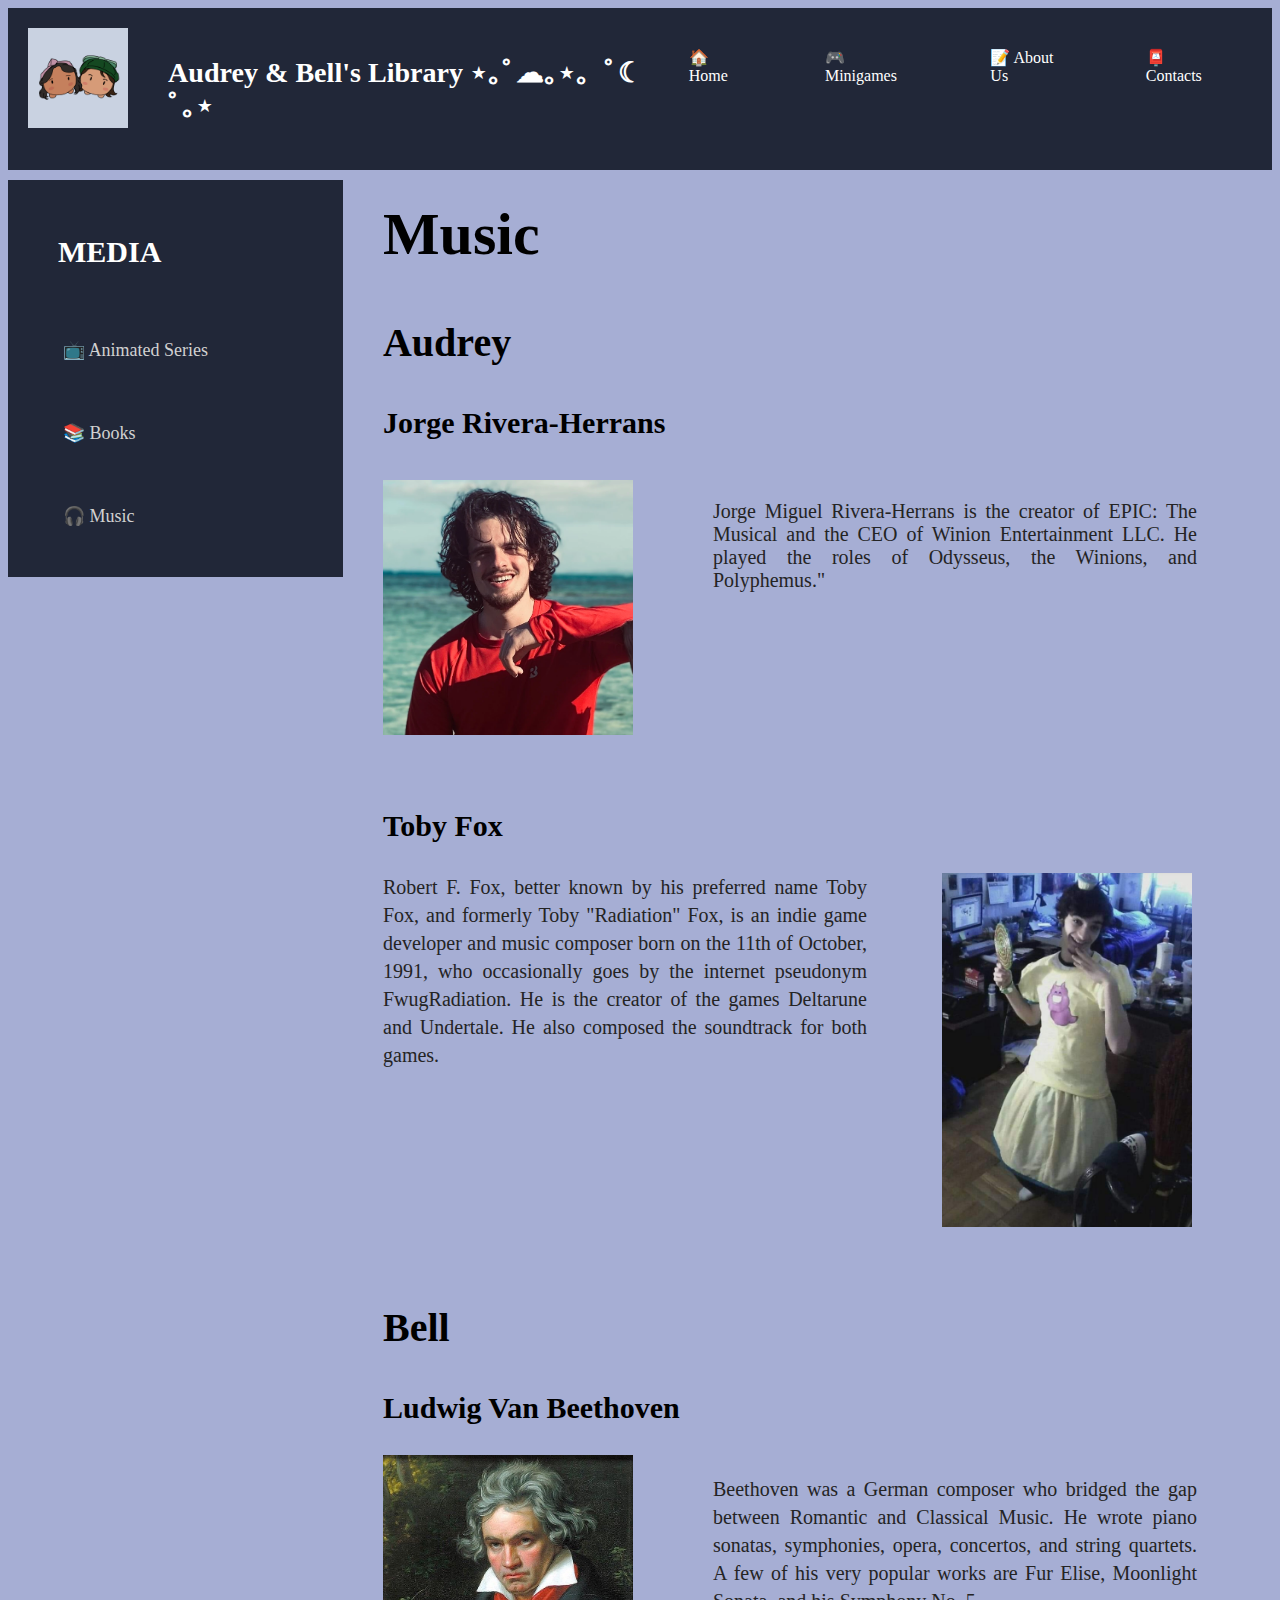
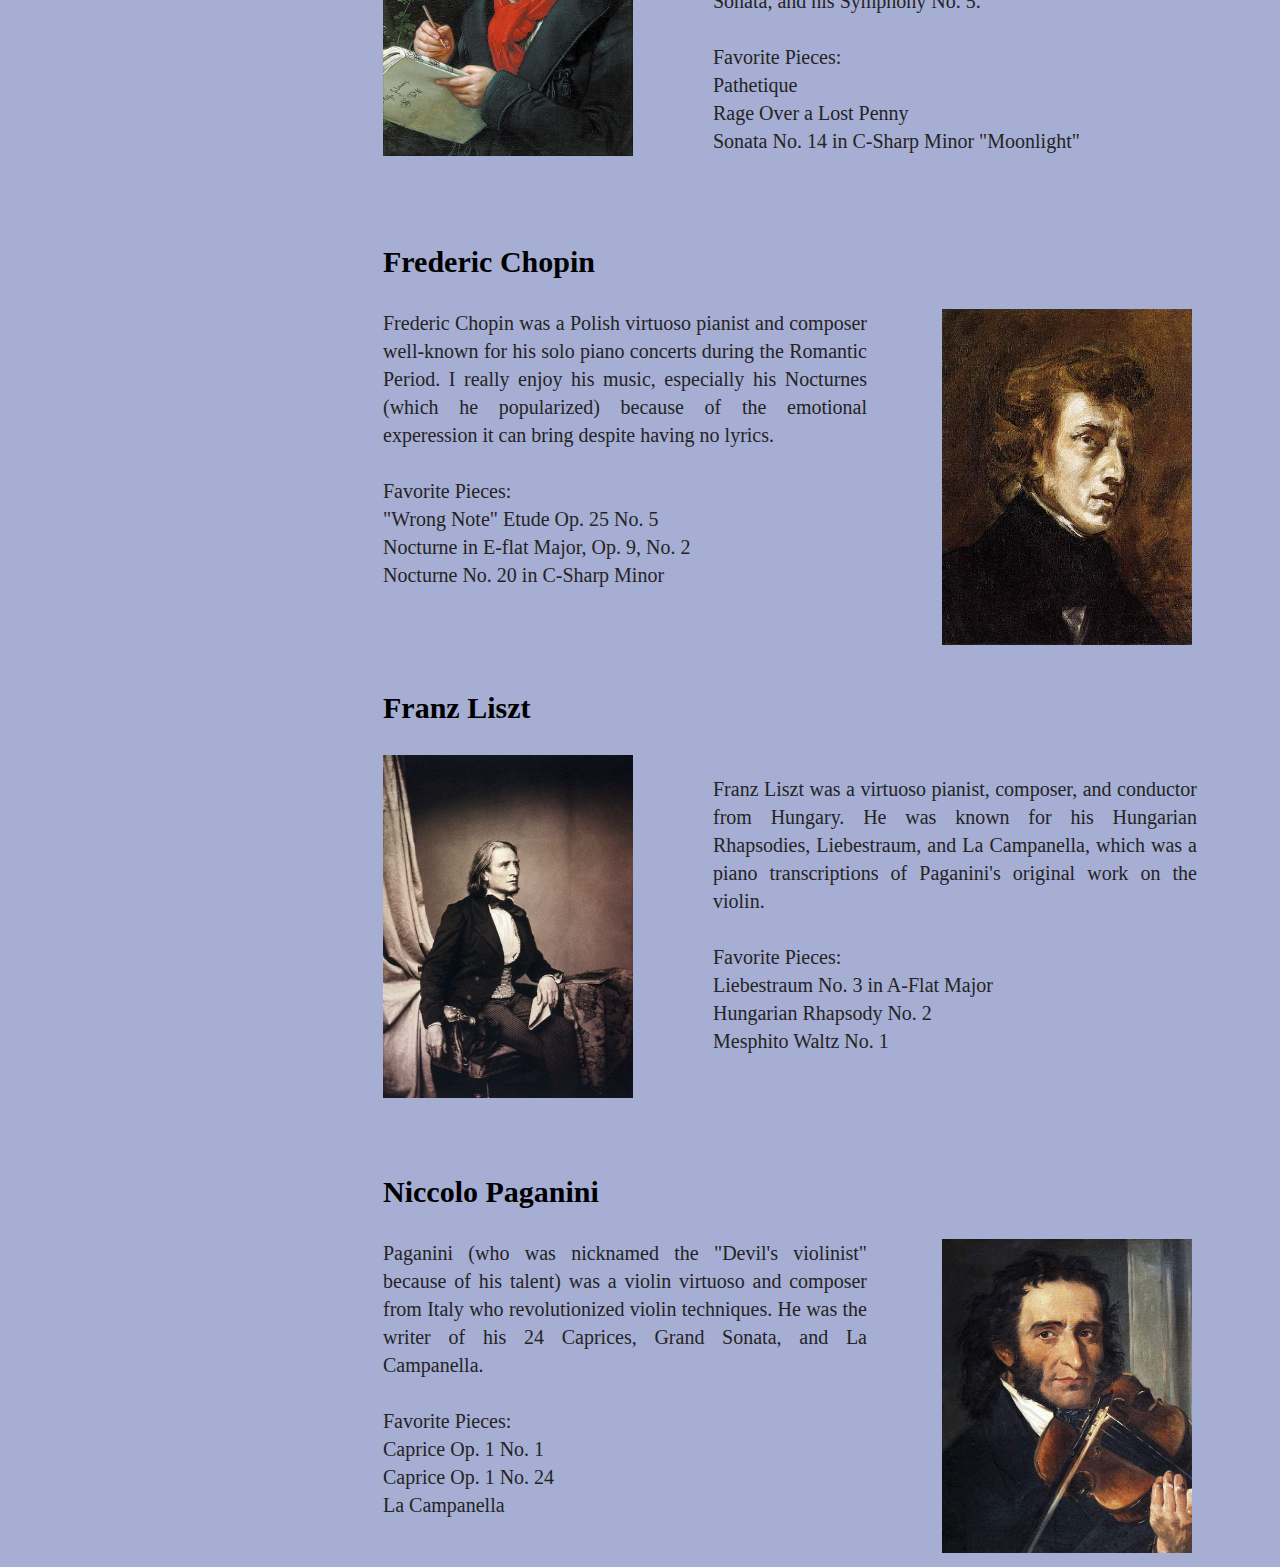
<file: bell_and_audrey/music.html>
<!DOCTYPE html>
    <html>

        <head>
            <meta name = "author" content = "Samantha Isabelle Bondoc and Audrey Felicity S. Cayabayb">
            <meta name="viewport" content="width=device-width, initial-scale=1.0">
            <link rel = "icon" type = "image/x-icon" href ="books.css">
            <link rel="stylesheet" type="text/css" href="css files/music.css">
            <link rel="stylesheet" type="text/css" href="css files/WebsiteBase.css">
            <link rel="stylesheet" type="text/css" href="css files/WebsiteHeader.css">
            <link rel="stylesheet" type="text/css" href="css files/SideBar.css">
            <link rel="icon" type="image/x-icon" href="Assets/MusicImage.jpg">
            <title>Music</title>
        </head>

        <body>
            <!-- Website Header -->
                <ul class="header">
                    <li><img src="Assets/WebLogo.PNG" alt="Website logo" class="logo"></li>
                    <li class="title"><h3>Audrey & Bell's Library   ⋆｡ﾟ☁︎｡⋆｡ ﾟ☾ ﾟ｡⋆</h3></li>
                    <li><a href="index.html">🏠 Home</a></li>
                    <li><a href="Minigame.html">🎮 Minigames</a></li>
                    <li><a href="AboutPage.html">📝 About Us</a></li>
                    <li><a href="ContactsPage.html">📮 Contacts</a></li>
                </ul>
            <!-- End of Website Header -->

            <!-- Side Bar -->
                <div class="Sidebar">
                    <h2 style = "padding-left:20px;">MEDIA</h2>
                    <a href="animatedseries.html">📺 Animated Series</a><br>
                    <a href="books.html">📚 Books</a><br>
                    <a href="music.html">🎧 Music</a>
                </div>
            <!-- End of Side Bar -->
            
            <!--Main Content-->
            <h1 class="Musicheader">Music</h1>

            <h2 class="NamesAudrey">Audrey</h2>
                <h3 class="MusicTitle1">Jorge Rivera-Herrans</h3>
                    <div class="MusicInfo1">
                        <div><img src="./images/JorgeRiverraHerrans.png" alt="Cover of Epic"></div>
                            <p>Jorge Miguel Rivera-Herrans is the creator of EPIC: The Musical and the CEO of Winion Entertainment LLC. He played the roles of Odysseus, the Winions, and Polyphemus."</p>
                        </div>

                <h3 class="MusicTitleRight">Toby Fox</h3>
                    <div class="MusicInfoRight">
                        <p>Robert F. Fox, better known by his preferred name Toby Fox, and formerly Toby "Radiation" Fox, is an indie game developer and music composer born on the 11th of October, 1991, who occasionally goes by the internet pseudonym FwugRadiation. He is the creator of the games Deltarune and Undertale. He also composed the soundtrack for both games.</p>
                            <div><img src="Assets/Dog.png" alt="Cover of Epic"></div>
                        </div> 

            <h2 class="NamesBell">Bell</h2>
                <h3 class="MusicTitleLeft">Ludwig Van Beethoven</h3>
                    <div class="MusicInfoLeft">
                        <div><img src="Assets/LudwigvanBeethovenImage.jpg" alt="Cover of Beethoven"></div>
                            <p>Beethoven was a German composer who bridged the gap between Romantic and Classical Music. He wrote piano sonatas, symphonies, opera, concertos, and string quartets. A few of his very popular works are Fur Elise, Moonlight Sonata, and his Symphony No. 5.
                            <br><br>Favorite Pieces:<br>
                            Pathetique
                            <br>Rage Over a Lost Penny
                            <br>Sonata No. 14 in C-Sharp Minor "Moonlight"</p>
                    </div>

                <h3 class="MusicTitleRight">Frederic Chopin</h3>
                    <div class="MusicInfoRight">
                        <p>Frederic Chopin was a Polish virtuoso pianist and composer well-known for his solo piano concerts during the Romantic Period. I really enjoy his music, especially his Nocturnes (which he popularized) because of the emotional experession it can bring despite having no lyrics.
                            <br><br>Favorite Pieces:<br>
                            "Wrong Note" Etude Op. 25 No. 5
                            <br>Nocturne in E-flat Major, Op. 9, No. 2
                            <br>Nocturne No. 20 in C-Sharp Minor</p>
                            <div><img src="Assets/FredericChopinImage.jpg" alt="Cover of Epic"></div>
                    </div> 

                <h3 class="MusicTitleLeft">Franz Liszt</h3>
                    <div class="MusicInfoLeft">
                        <div><img src="Assets/FranzLisztImage.jpg" alt="Cover of Beethoven"></div>
                            <p>Franz Liszt was a virtuoso pianist, composer, and conductor from Hungary. He was known for his Hungarian Rhapsodies, Liebestraum, and La Campanella, which was a piano transcriptions of Paganini's original work on the violin.
                            <br><br>Favorite Pieces:<br>
                            Liebestraum No. 3 in A-Flat Major
                            <br>Hungarian Rhapsody No. 2
                            <br>Mesphito Waltz No. 1</p>
                    </div>

                <h3 class="MusicTitleRight">Niccolo Paganini</h3>
                    <div class="MusicInfoRight">
                        <p>Paganini (who was nicknamed the "Devil's violinist" because of his talent) was a violin virtuoso and composer from Italy who revolutionized violin techniques. He was the writer of his 24 Caprices, Grand Sonata, and La Campanella.
                            <br><br>Favorite Pieces:<br>
                            Caprice Op. 1 No. 1
                            <br>Caprice Op. 1 No. 24
                            <br>La Campanella</p>
                            <div><img src="Assets/NiccolòPaganiniImage.jpg" alt="Cover of Epic"></div>
                    </div>
                
                
            <!-- End of Main Content-->

        </body>
    </html>
</file>
<file: bell_and_audrey/css files/WebsiteBase.css>
body {
    font-family: 'Times New Roman', Times, serif;
    background-color: rgb(166, 174, 212)
}
</file>
<file: bell_and_audrey/css files/WebsiteHeader.css>
.header {
    list-style-type: none;
    margin: 0;
    padding: 20px;
    overflow: hidden;
    background-color: #212738;
    display: flex;
}

.title {
    font-size: 24px;
    color: white;
    text-align: left;
    padding-left: 40px;
    flex-grow: 1;
}

ul li a {
    display: block;
    color: white;
    padding: 20px 45px;
    text-decoration: none;
    font-size: 40 px;
    align-items: center;
}

ul li a:hover {
    background-color: #111;
}

.logo {
    height: 100px;
    width: auto;

}
</file>
<file: bell_and_audrey/css files/HomePage.css>
.WebsiteIntro {
    margin-top: 70px;
    margin-bottom: 70px;
    font-size: 18px;
    text-align: center;
}

.introtext {
    font-size: 18px;
    color: #333333;
    margin-top: 50px;
    line-height: 1.6;
    width: 60%;
    margin-left: auto;
    margin-right: auto;
}

.WebsiteIntro img {
    width: 600px;
    height: auto;
    border-radius: 10px;
    box-shadow: 0 4px 8px rgba(0, 0, 0, 0.1);
}

.row1 {
    display: flex;
    justify-content: center;
    gap: 50px;
    margin-top: 50px;
}

.pagebox {
    text-align: center;
    margin-top: 30px;
    margin-bottom: 40px;
}

.pagebox img {
    width: 300px;
    height: auto;
    border-radius: 15px;
}

.pagebox img:hover {
    transform: scale(1.05);
    transition: transform 0.3s ease;
}

.line {
    border-left: 6px solid #212738;
    height: 375px;
    margin-left: 100px;
    margin-right: 100px;
}
</file>
<file: bell_and_audrey/css files/SideBar.css>
.Sidebar {
    margin: 10px 40px 10px 0px;
    background-color: #212738;
    color: white;
    padding: 30px 90px 30px 10px;
    float: left;
    font-size: 18px;
}

.Sidebar h2 {
    font-size: 30px;
    margin-bottom: 50px;
    margin-left: 20px;
}

.Sidebar a {
    display: block;
    color: rgb(209, 209, 209);
    padding: 20px 45px;
    text-decoration: none;
    align-items: center;
}

.Sidebar a:hover {
    color: #ffffff;
}
</file>
<file: bell_and_audrey/css files/AboutPage.css>
/* Don't edit this yet pls */

.abtusHeader {
    font-size: 60px;
    margin-left: 50px;
    margin-top: 10 px;
    margin-bottom: 100px;
}

h2 {
    font-size: 45px;
    margin-bottom: 0px;
    margin-top: 60px;
}

.headingAudrey {
    margin-left: 250px;
}

.HeadingBell {
    margin-left: 375px;
}

.creatorInfo {
    display: flex;
    color: rgb(36, 36, 36);
    text-align: justify;
}

.creatorInfo p {
    font-size: 20px;
}

.AudreyInfo {
    margin: 35px 75px 50px 0px;
}

.BellInfo {
    margin: 35px 75px 50px 375px;
}

.creatorInfo div img {
    margin-right: 120px;
    width: 250px;
    height: auto;
    border-radius: 30px;
    padding: 20px;
}
</file>
<file: bell_and_audrey/css files/Books.css>
table, th, td {
    border:2px solid black;
    text-align: center;
    width: fit-content;
    margin-left: 375px;
    margin-right: 25px;
    margin-bottom: 50px;
}

th {
    background-color: #212738;
    color: white;
    font-size: 25px;
    padding: 20px;
}

td {
    font-size: 15px;
    padding: 10px;
    text-align: center;
}

img {
    margin: 10px;
    width: 150px;
    height: auto;
}

h1 {
    text-align: left;
    margin: 30 px;
    font-size: 50px;
}

h2 {
    text-align: left;
    margin-left: 400px;
    font-size: 30px;
}
</file>
<file: bell_and_audrey/css files/ContactsPage.css>
/* Don't edit this yet pls */


.ContactsHeader {
    font-size: 60px;
    margin-left: 50px;
    margin-top: 10 px;
    margin-bottom: 100px;
}

h2 {
    font-size: 35px;
    margin-left: 25x;
    margin-bottom: 0px;
    margin-top: 60px;

}

.contactsBell {
    display: flex;
    color: rgb(36, 36, 36);
    text-align: justify;
    font-size: 18px;
    margin-bottom: 100px;
    margin-left: 375px;
}

.contactsAudrey {
    display: flex;
    color: rgb(36, 36, 36);
    text-align: justify;
    font-size: 18px;
    margin-bottom: 100px;
}

.contactsInfo div {
    margin-right: 50px;
    
    
}

.contactsAudrey div img {
    margin-left: 200px;
    width: 250px;
    height: auto;
    border-radius: 50%;
    padding: 20px;
}

.contactsBell div img {
    margin-left: 200px;
    width: 250px;
    height: auto;
    border-radius: 50%;
    padding: 20px;
}
</file>
<file: bell_and_audrey/css files/Minigame.css>
.Minigameheader {
    font-size: 36px;
    font-weight: bold;

    margin-top: 40px;
    margin-bottom: 20px;
}

.Minigamedesc {

    font-size: 18px;
    color: #333333;
    margin-top: 20px;
    line-height: 1.6;
    width: 60%;
    margin-left: auto;
    margin-right: auto;
    margin-bottom: 10px;
}

.Minigame {
    text-align: left;
    margin-left: 150px;
    margin-top: 50px;
    line-height: 1.6;
    font-size: 20px;
}

button {
    margin-top: 10px;
    margin-bottom: 20px;
    padding: 10px 20px;
    font-size: 18px;
    background-color: #212738;
    color: white;
    border: none;
    border-radius: 5px;
    cursor: pointer;
}

.inputbox {
    padding: 20px;
    font-size: 18px;
    width: 100px;
    margin-left: 10px;
}
</file>
<file: bell_and_audrey/css files/music.css>
.Musicheader {
    font-size: 60px;
    margin-left: 250px;
    margin-top: 30px;
    margin-bottom: 0px;
}

.NamesAudrey {
    font-size: 40px;
    margin-left: 250px;
    margin-bottom: 10px;
    margin-top: 50px;

}

.NamesBell {
    font-size: 40px;
    margin-left: 375px;
    margin-bottom: 0px;
    margin-top: 70px;

}

/* Epic the Musical Section */

.MusicTitle1 {
    font-size: 30px;
    margin-left: 250px;
    margin-bottom: 40px;
    margin-top: 40px;
}

.MusicInfo1 {
    margin-left: 250px;
    display: flex;
    color: rgb(36, 36, 36);
    text-align: justify;
}

.MusicInfo1 p{
    margin-right: 75px;
    font-size: 20px;
}

.MusicInfo1 div img {
    margin-right: 80px;
    width: 250px;
    height: auto;
}

/* Music Sections on the left */



/* Music Sections on the right */
.MusicTitleRight {
    font-size: 30px;
    margin-left: 375px;
    margin-bottom: 30px;
    margin-top: 70px;
}
.MusicInfoRight {
    margin-left: 375px;
    display: flex;
    color: rgb(36, 36, 36);
    text-align: justify;
    line-height: 1.4;
}
.MusicInfoRight p{
    margin-right: 75px;
    font-size: 20px;
    margin-top: 0px;
}
.MusicInfoRight div img {
    margin-right: 80px;
    width: 250px;
    height: auto;
}

/* Music Sections on the left */
.MusicTitleLeft {
    font-size: 30px;
    margin-left: 375px;
    margin-bottom: 30px;
    margin-top: 40px;
}

.MusicInfoLeft {
    margin-left: 375px;
    display: flex;
    color: rgb(36, 36, 36);
    text-align: justify;
    line-height: 1.4;
}

.MusicInfoLeft p{
    margin-right: 75px;
    font-size: 20px;
}

.MusicInfoLeft div img {
    margin-right: 80px;
    width: 250px;
    height: auto;
}
</file>
<file: bell_and_audrey/css files/Animatedseries.css>
.AnimSeriesheader {
    font-size: 60px;
    margin-left: 250px;
    margin-top: 30px;
    margin-bottom: 0px;
}

.NamesAudrey {
    font-size: 40px;
    margin-left: 375px;
    margin-bottom: 0px;
    margin-top: 60px;

}

.NamesBell {
    font-size: 40px;
    margin-left: 375px;
    margin-bottom: 0px;
    margin-top: 60px;

}

.AnimSeriesTitleAudrey {
    font-size: 30px;
    margin-left: 250px;
    margin-bottom: 20px;
    margin-top: 40px;
}

.AnimSeriesTitleBell {
    font-size: 30px;
    margin-left: 375px;
    margin-bottom: 20px;
    margin-top: 40px;
}

.AnimSeriesInfoAudrey {
    margin-left: 250px;
    display: flex;
    color: rgb(36, 36, 36);
    text-align: justify;
}

.AnimSeriesInfoAudrey p{
    margin-right: 75px;
    font-size: 20px;
}

.AnimSeriesInfoAudrey div img {
    margin-right: 120px;
    width: 250px;
    height: auto;
    border-radius: 30px;
}


.AnimSeriesInfoBell {
    margin-left: 375px;
    display: flex;
    color: rgb(36, 36, 36);
    text-align: justify;
}

.AnimSeriesInfoBell p{
    margin-right: 75px;
    font-size: 20px;
}

.AnimSeriesInfoBell div img {
    margin-right: 120px;
    width: 250px;
    height: auto;
    border-radius: 30px;
}
</file>
